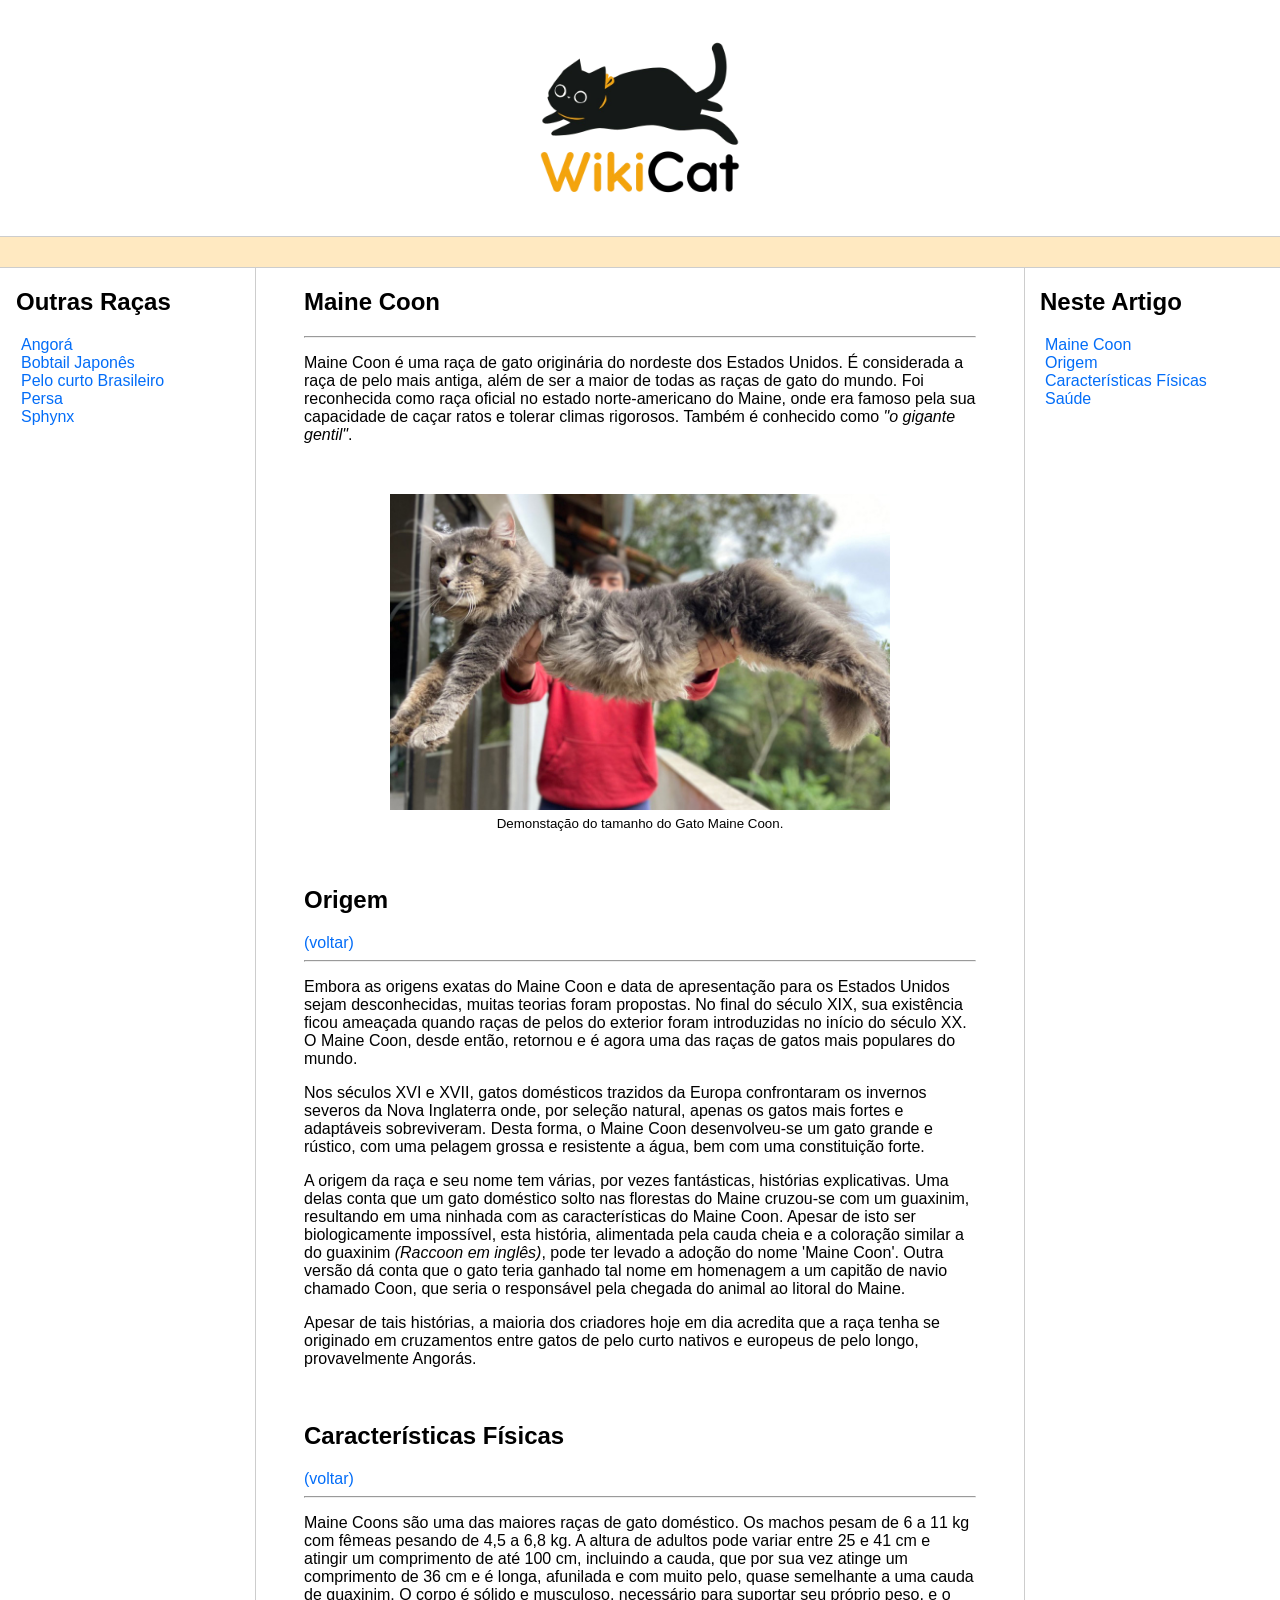
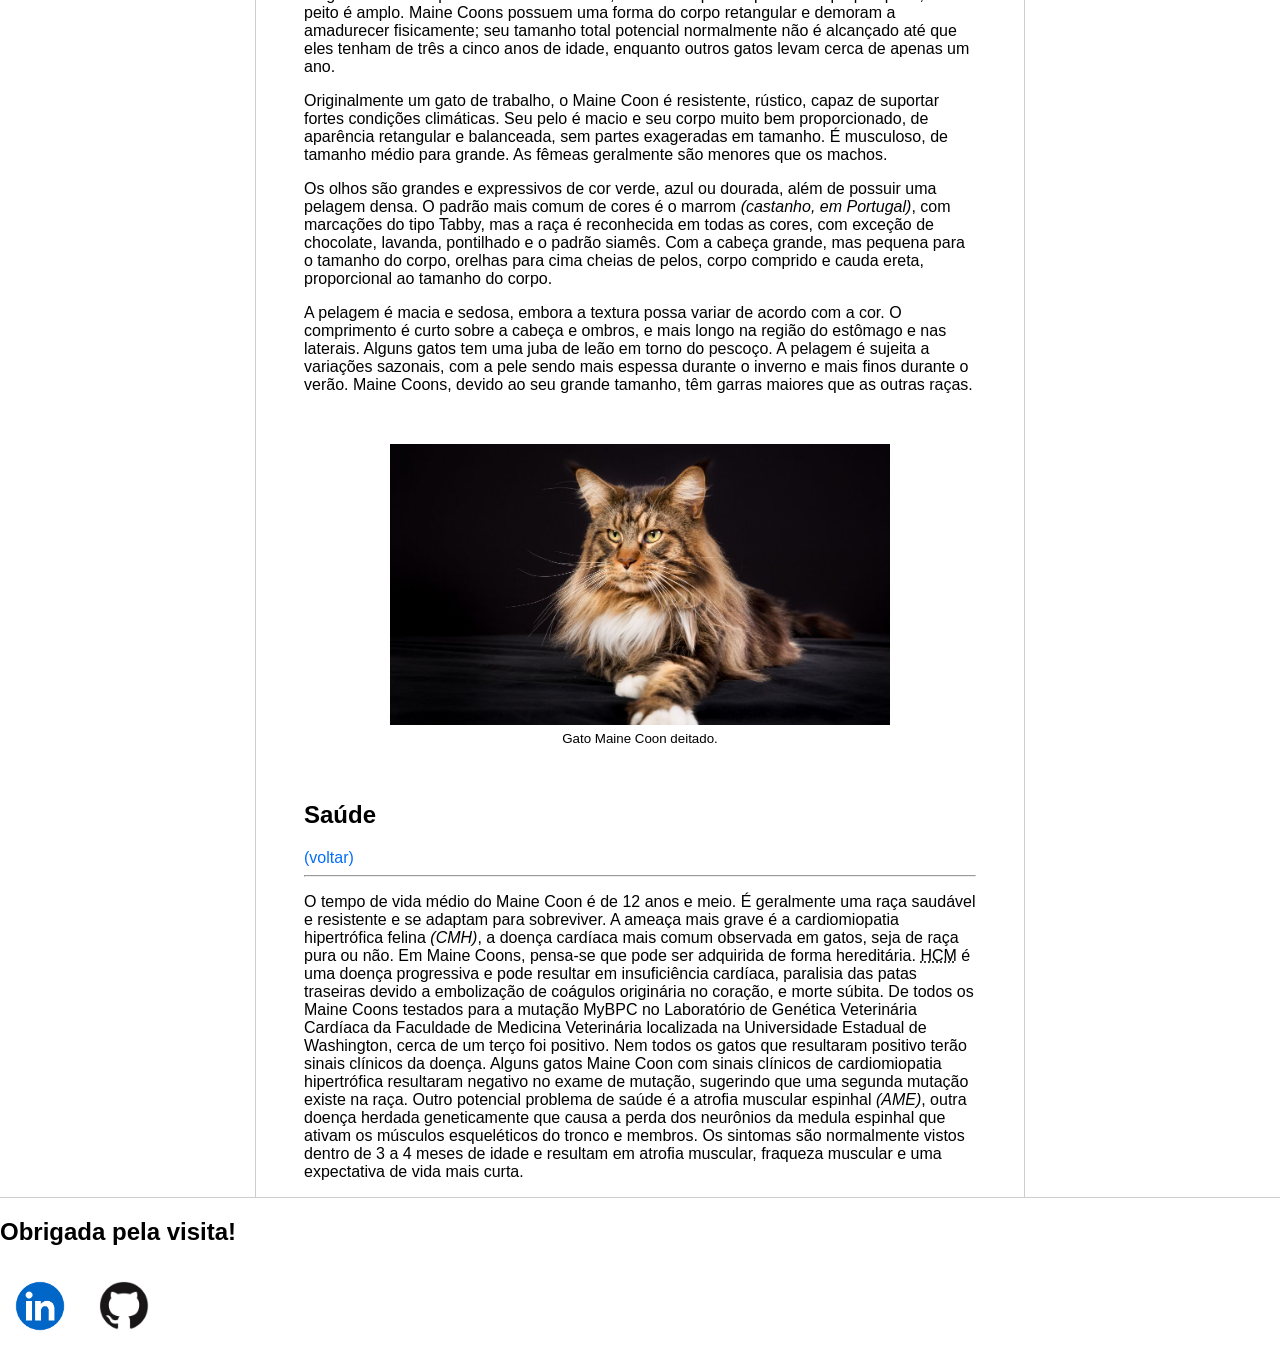
<file: index.html>
<!DOCTYPE html>
<html lang="pt-br">
<head>
    <meta charset="UTF-8">
    <meta http-equiv="X-UA-Compatible" content="IE=edge">
    <meta name="viewport" content="width=device-width, initial-scale=1.0">
    <title>WikiCat - Maine Coon</title>
    <link rel="stylesheet" href="assets/css/style.css">
</head>
<body>
    <header>   
        <div class="logo">
            <figure>
            <img src="assets\images\WikiCat.png" width="200" alt="Logotipo do site" id="logo"/>
            </figure>
        </div>
        <div class="bar"></div>
    </header>

    <main class="content">
        
        <aside class="sidebar">

            <h2>Outras Raças</h2>
                <ul>
                    <li><a href="Angora.html">Angorá</a></li>
                    <li><a href="Bobtail.html">Bobtail Japonês</a></li>
                    <li><a href="Brasileiro.html">Pelo curto Brasileiro</a></li>
                    <li><a href="Persa.html">Persa</a></li>
                    <li><a href="Sphynx.html">Sphynx</a></li>
                </ul>
        
        </aside>

        <section class="main">
            
            <h1 id="Maine">Maine Coon</h1>
            <hr>
            <p>Maine Coon é uma raça de gato originária do nordeste dos Estados Unidos. É considerada a raça de pelo mais antiga, além de ser a maior de todas as raças de gato do mundo. Foi reconhecida como raça oficial no estado norte-americano do Maine, onde era famoso pela sua capacidade de caçar ratos e tolerar climas rigorosos. Também é conhecido como <i>"o gigante gentil"</i>.</p>
            
            <br>
            
            <figure>
                <img src="assets\images\mainecoon_cat.jpg" width="500" alt="Pessoa segurando um gato da raça Maine Coon, esticado horizontalmente nos braços."/>
                <figcaption><small>Demonstação do tamanho do Gato Maine Coon.</small></figcaption>
            </figure>

            <br>

            <h2 id="origem">Origem</h2>
             <a href="#logo" title="Voltar ao Início">(voltar)</a>
            <hr>
            <p>Embora as origens exatas do Maine Coon e data de apresentação para os Estados Unidos sejam desconhecidas, muitas teorias foram propostas. No final do século XIX, sua existência ficou ameaçada quando raças de pelos do exterior foram introduzidas no início do século XX. O Maine Coon, desde então, retornou e é agora uma das raças de gatos mais populares do mundo.</p>
            <p>Nos séculos XVI e XVII, gatos domésticos trazidos da Europa confrontaram os invernos severos da Nova Inglaterra onde, por seleção natural, apenas os gatos mais fortes e adaptáveis sobreviveram. Desta forma, o Maine Coon desenvolveu-se um gato grande e rústico, com uma pelagem grossa e resistente a água, bem com uma constituição forte.</p>
            <p>A origem da raça e seu nome tem várias, por vezes fantásticas, histórias explicativas. Uma delas conta que um gato doméstico solto nas florestas do Maine cruzou-se com um guaxinim, resultando em uma ninhada com as características do Maine Coon. Apesar de isto ser biologicamente impossível, esta história, alimentada pela cauda cheia e a coloração similar a do guaxinim <i>(Raccoon em inglês)</i>, pode ter levado a adoção do nome 'Maine Coon'. Outra versão dá conta que o gato teria ganhado tal nome em homenagem a um capitão de navio chamado Coon, que seria o responsável pela chegada do animal ao litoral do Maine.</p>
            <p>Apesar de tais histórias, a maioria dos criadores hoje em dia acredita que a raça tenha se originado em cruzamentos entre gatos de pelo curto nativos e europeus de pelo longo, provavelmente Angorás.</p>

            <br>

            <h2 id="caracteristicas">Características Físicas</h2>
             <a href="#logo" title="Voltar ao Início">(voltar)</a>
            <hr>
            <p>Maine Coons são uma das maiores raças de gato doméstico. Os machos pesam de 6 a 11 kg com fêmeas pesando de 4,5 a 6,8 kg. A altura de adultos pode variar entre 25 e 41 cm e atingir um comprimento de até 100 cm, incluindo a cauda, que por sua vez atinge um comprimento de 36 cm e é longa, afunilada e com muito pelo, quase semelhante a uma cauda de guaxinim. O corpo é sólido e musculoso, necessário para suportar seu próprio peso, e o peito é amplo. Maine Coons possuem uma forma do corpo retangular e demoram a amadurecer fisicamente; seu tamanho total potencial normalmente não é alcançado até que eles tenham de três a cinco anos de idade, enquanto outros gatos levam cerca de apenas um ano.</p>
            <p>Originalmente um gato de trabalho, o Maine Coon é resistente, rústico, capaz de suportar fortes condições climáticas. Seu pelo é macio e seu corpo muito bem proporcionado, de aparência retangular e balanceada, sem partes exageradas em tamanho. É musculoso, de tamanho médio para grande. As fêmeas geralmente são menores que os machos.</p>
            <p>Os olhos são grandes e expressivos de cor verde, azul ou dourada, além de possuir uma pelagem densa. O padrão mais comum de cores é o marrom <i>(castanho, em Portugal)</i>, com marcações do tipo Tabby, mas a raça é reconhecida em todas as cores, com exceção de chocolate, lavanda, pontilhado e o padrão siamês. Com a cabeça grande, mas pequena para o tamanho do corpo, orelhas para cima cheias de pelos, corpo comprido e cauda ereta, proporcional ao tamanho do corpo.</p>
            <p>A pelagem é macia e sedosa, embora a textura possa variar de acordo com a cor. O comprimento é curto sobre a cabeça e ombros, e mais longo na região do estômago e nas laterais. Alguns gatos tem uma juba de leão em torno do pescoço. A pelagem é sujeita a variações sazonais, com a pele sendo mais espessa durante o inverno e mais finos durante o verão. Maine Coons, devido ao seu grande tamanho, têm garras maiores que as outras raças.</p>
            
            <br>

            <figure>
                <img src="assets\images\mainecoon_Rosto.jpg" width="500" alt="Gato Maine Coon deitado, com pelagem longa marrom e branca, olhos amarelos e expressão imponente"/>
                <figcaption><small>Gato Maine Coon deitado.</small></figcaption>
            </figure>
        
            <br>

            <h2 id="saude">Saúde</h2>
            <a href="#logo" title="Voltar ao Início">(voltar)</a>
            <hr>
            <p>O tempo de vida médio do Maine Coon é de 12 anos e meio. É geralmente uma raça saudável e resistente e se adaptam para sobreviver. A ameaça mais grave é a cardiomiopatia hipertrófica felina <i>(CMH)</i>, a doença cardíaca mais comum observada em gatos, seja de raça pura ou não. Em Maine Coons, pensa-se que pode ser adquirida de forma hereditária. <abbr title="cardiomiopatia hipertrófica">HCM</abbr> é uma doença progressiva e pode resultar em insuficiência cardíaca, paralisia das patas traseiras devido a embolização de coágulos originária no coração, e morte súbita. 
                De todos os Maine Coons testados para a mutação MyBPC no Laboratório de Genética Veterinária Cardíaca da Faculdade de Medicina Veterinária localizada na Universidade Estadual de Washington, cerca de um terço foi positivo. Nem todos os gatos que resultaram positivo terão sinais clínicos da doença. Alguns gatos Maine Coon com sinais clínicos de cardiomiopatia hipertrófica resultaram negativo no exame de mutação, sugerindo que uma segunda mutação existe na raça. Outro potencial problema de saúde é a atrofia muscular espinhal <i>(AME)</i>, 
                outra doença herdada geneticamente que causa a perda dos neurônios da medula espinhal que ativam os músculos esqueléticos do tronco e membros. Os sintomas são normalmente vistos dentro de 3 a 4 meses de idade e resultam em atrofia muscular, fraqueza muscular e uma expectativa de vida mais curta.</p>
            
        
        </section>

        <nav class="anchors">
            <h2>Neste Artigo</h2>
            <ul>
                <li><a href="#Maine">Maine Coon</a></li>
                <li><a href="#origem">Origem</a></li>
                <li><a href="#caracteristicas">Características Físicas</a></li>
                <li><a href="#saude">Saúde</a></li>
            </ul>
        </nav>
        
    </main>
    
    <footer class="footer">
        
        <h2>Obrigada pela visita!</h2>
        <a href="https://www.linkedin.com/in/thaymartin/" target="_blank"><img src="assets\images\linkedin.png" width="80" alt="logo Linkedin"/></a>
        <a href="https://github.com/ThayMartin" target="_blank"><img src="assets\images\github2.png" width="80" alt="Logo GitHub"/></a>


    </footer>
</body>
</html>
</file>
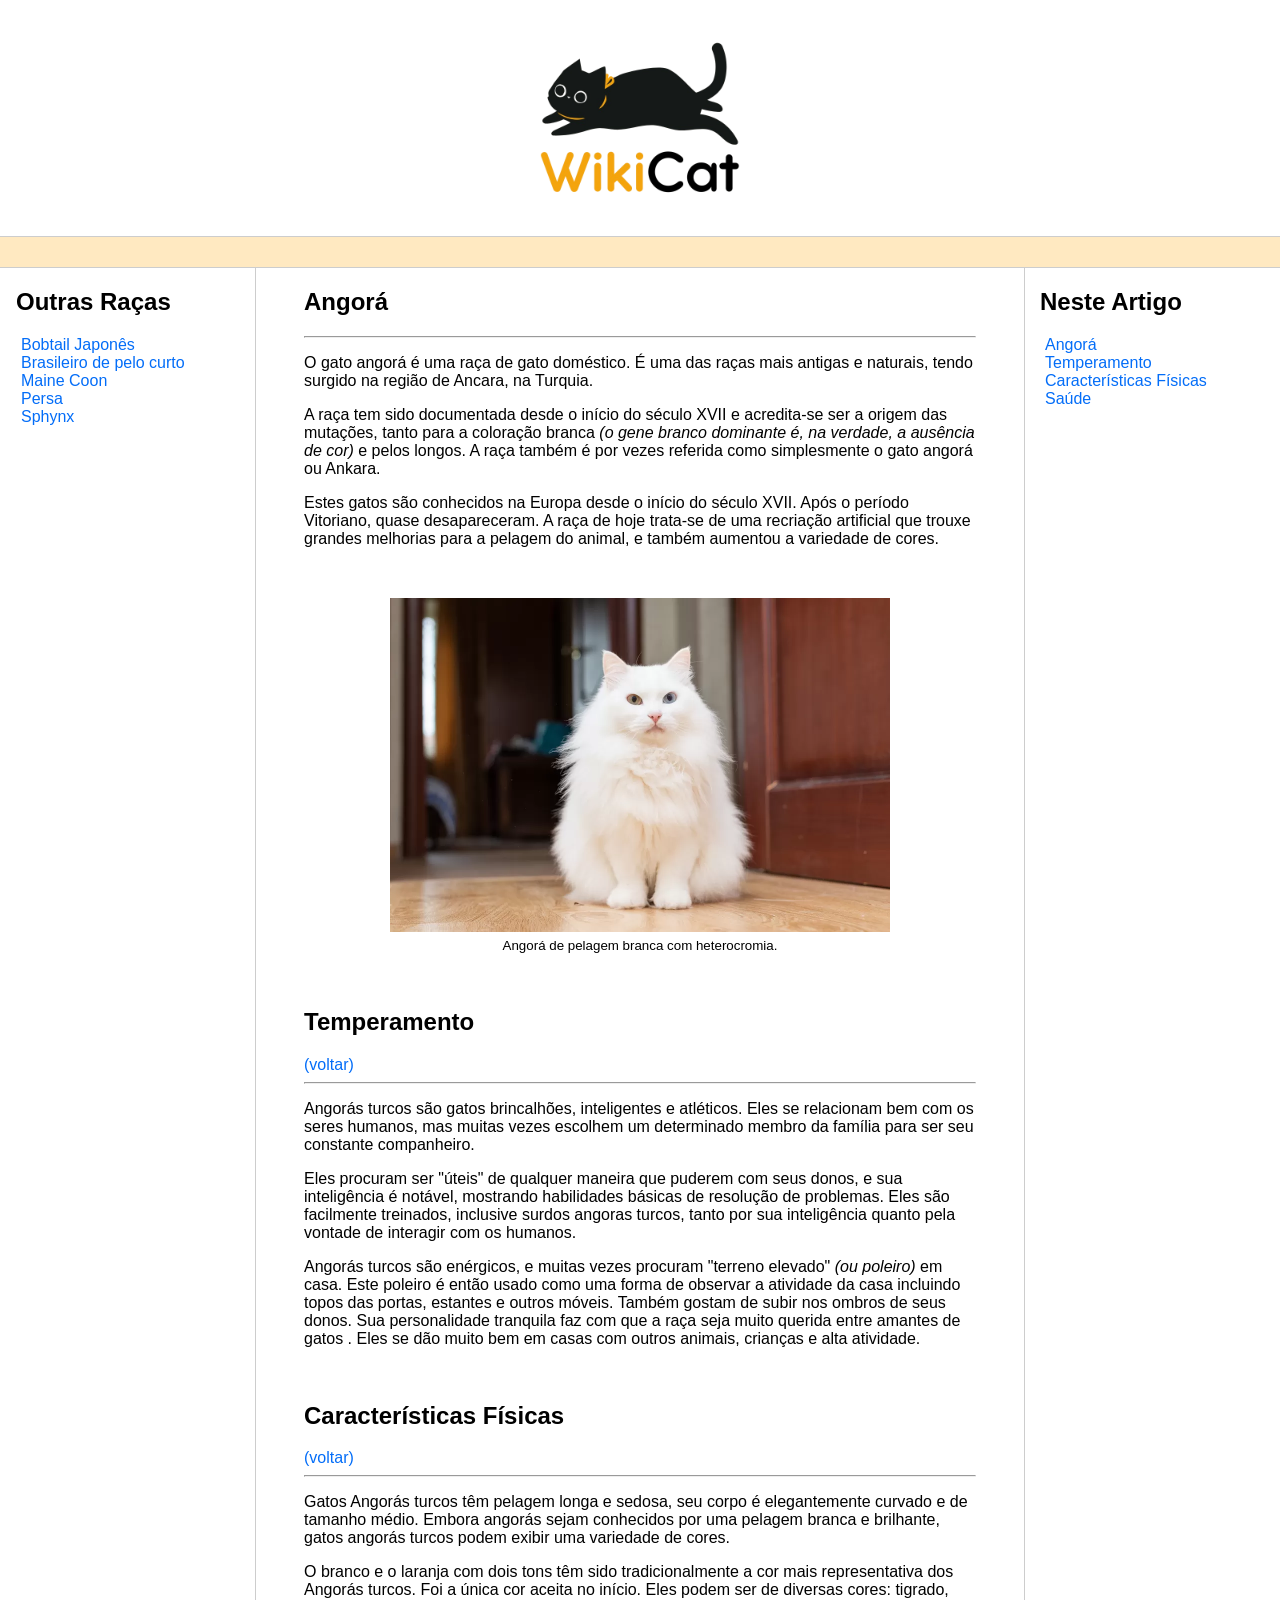
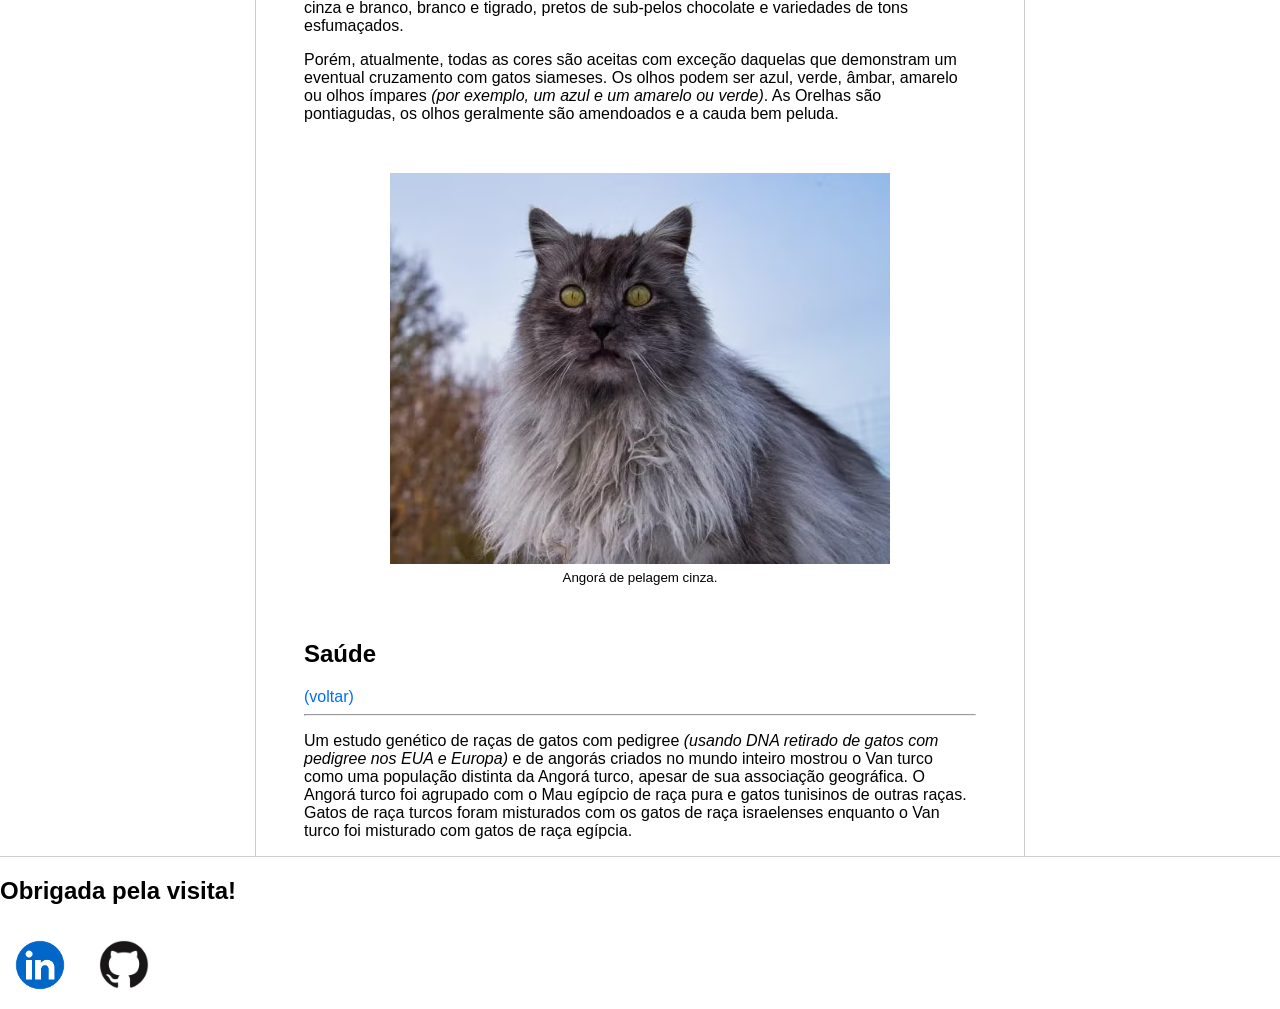
<file: Angora.html>
<!DOCTYPE html>
<html lang="pt-br">
<head>
    <meta charset="UTF-8">
    <meta http-equiv="X-UA-Compatible" content="IE=edge">
    <meta name="viewport" content="width=device-width, initial-scale=1.0">
    <title>WikiCat - Angorá</title>
    <link rel="stylesheet" href="assets/css/style.css">
</head>
<body>
    <header>   
        <div class="logo">
            <figure>
            <img src="assets\images\WikiCat.png" width="200" alt="Logotipo do site" id="logo"/>
            </figure>
        </div>
        <div class="bar"></div>
    </header>

    <main class="content">
        
        <aside class="sidebar">

            <h2>Outras Raças</h2>
                <ul>
                    <li><a href="Bobtail.html">Bobtail Japonês</a></li>
                    <li><a href="Brasileiro.html">Brasileiro de pelo curto </a></li>
                    <li><a href="index.html">Maine Coon</a></li>
                    <li><a href="Persa.html">Persa</a></li>
                    <li><a href="Sphynx.html">Sphynx</a></li>
                </ul>
        
        </aside>

        <section class="main">
            
            <h1 id="Angora">Angorá</h1>
            <hr>
            <p>O gato angorá é uma raça de gato doméstico. É uma das raças mais antigas e naturais, tendo surgido na região de Ancara, na Turquia.</p>
            <p>A raça tem sido documentada desde o início do século XVII e acredita-se ser a origem das mutações, tanto para a coloração branca <i>(o gene branco dominante é, na verdade, a ausência de cor)</i> e pelos longos. A raça também é por vezes referida como simplesmente o gato angorá ou Ankara.</p>
            <p>Estes gatos são conhecidos na Europa desde o início do século XVII. Após o período Vitoriano, quase desapareceram. A raça de hoje trata-se de uma recriação artificial que trouxe grandes melhorias para a pelagem do animal, e também aumentou a variedade de cores.</p>
            <br>
            
            <figure>
                <img src="assets\images\Gato-Angora.webp" width="500" alt="Angorá de pelagem branca com heterocromia"/>
                <figcaption><small>Angorá de pelagem branca com heterocromia.</small></figcaption>
            </figure>

            <br>

            <h2 id="Temperamento">Temperamento</h2>
             <a href="#logo" title="Voltar ao Início">(voltar)</a>
            <hr>
            <p>Angorás turcos são gatos brincalhões, inteligentes e atléticos. Eles se relacionam bem com os seres humanos, mas muitas vezes escolhem um determinado membro da família para ser seu constante companheiro.</p>
            <p>Eles procuram ser "úteis" de qualquer maneira que puderem com seus donos, e sua inteligência é notável, mostrando habilidades básicas de resolução de problemas. Eles são facilmente treinados, inclusive surdos angoras turcos, tanto por sua inteligência quanto pela vontade de interagir com os humanos.</p>
            <p>Angorás turcos são enérgicos, e muitas vezes procuram "terreno elevado" <i>(ou poleiro)</i> em casa. Este poleiro é então usado como uma forma de observar a atividade da casa incluindo topos das portas, estantes e outros móveis. Também gostam de subir nos ombros de seus donos. Sua personalidade tranquila faz com que a raça seja muito querida entre amantes de gatos . Eles se dão muito bem em casas com outros animais, crianças e alta atividade.</p>

            <br>

            <h2 id="caracteristicas">Características Físicas</h2>
             <a href="#logo" title="Voltar ao Início">(voltar)</a>
            <hr>
            <p>Gatos Angorás turcos têm pelagem longa e sedosa, seu corpo é elegantemente curvado e de tamanho médio. Embora angorás sejam conhecidos por uma pelagem branca e brilhante, gatos angorás turcos podem exibir uma variedade de cores.</p>
            <p>O branco e o laranja com dois tons têm sido tradicionalmente a cor mais representativa dos Angorás turcos. Foi a única cor aceita no início. Eles podem ser de diversas cores: tigrado, cinza e branco, branco e tigrado, pretos de sub-pelos chocolate e variedades de tons esfumaçados.</p>
            <p>Porém, atualmente, todas as cores são aceitas com exceção daquelas que demonstram um eventual cruzamento com gatos siameses. Os olhos podem ser azul, verde, âmbar, amarelo ou olhos ímpares <i>(por exemplo, um azul e um amarelo ou verde)</i>. As Orelhas são pontiagudas, os olhos geralmente são amendoados e a cauda bem peluda.</p>

            <br>

            <figure>
                <img src="assets\images\gato-angora4.jpg.avif" width="500" alt="Angorá de pelagem cinza e olhos amarelos"/>
                <figcaption><small>Angorá de pelagem cinza.</small></figcaption>
            </figure>
        
            <br>

            <h2 id="saude">Saúde</h2>
            <a href="#logo" title="Voltar ao Início">(voltar)</a>
            <hr>
            <p>Um estudo genético de raças de gatos com pedigree <i>(usando DNA retirado de gatos com pedigree nos EUA e Europa)</i> e de angorás criados no mundo inteiro mostrou o Van turco como uma população distinta da Angorá turco, apesar de sua associação geográfica. O Angorá turco foi agrupado com o Mau egípcio de raça pura e gatos tunisinos de outras raças. Gatos de raça turcos foram misturados com os gatos de raça israelenses enquanto o Van turco foi misturado com gatos de raça egípcia.</p>
            
        
        </section>

        <nav class="anchors">
            <h2>Neste Artigo</h2>
            <ul>
                <li><a href="#Angora">Angorá</a></li>
                <li><a href="#Temperamento">Temperamento</a></li>
                <li><a href="#caracteristicas">Características Físicas</a></li>
                <li><a href="#saude">Saúde</a></li>
            </ul>
        </nav>
        
    </main>

    <footer class="footer">

        <h2>Obrigada pela visita!</h2>
        <a href="https://www.linkedin.com/in/thaymartin/" target="_blank"><img src="assets\images\linkedin.png" width="80" alt="logo Linkedin"/></a>
        <a href="https://github.com/ThayMartin" target="_blank"><img src="assets\images\github2.png" width="80" alt="Logo GitHub"/></a>

    </footer>
</body>
</html>
</file>
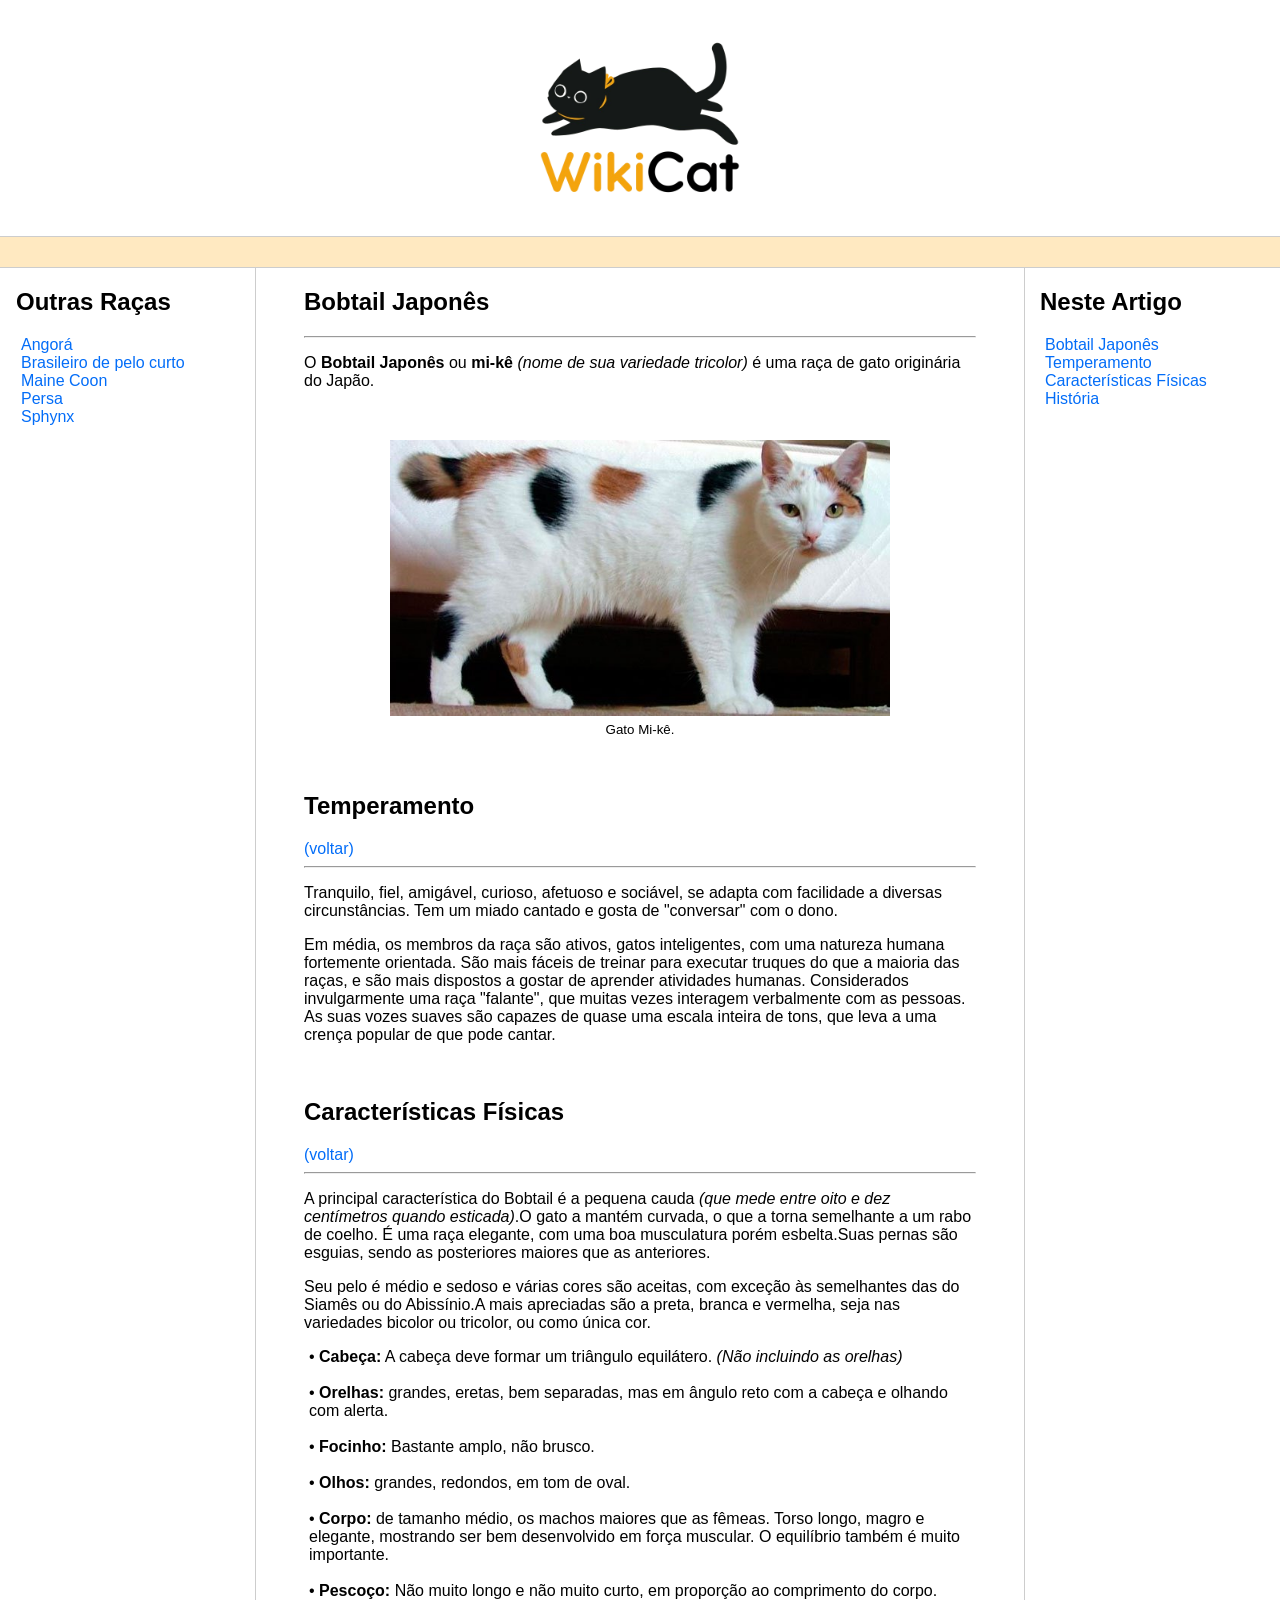
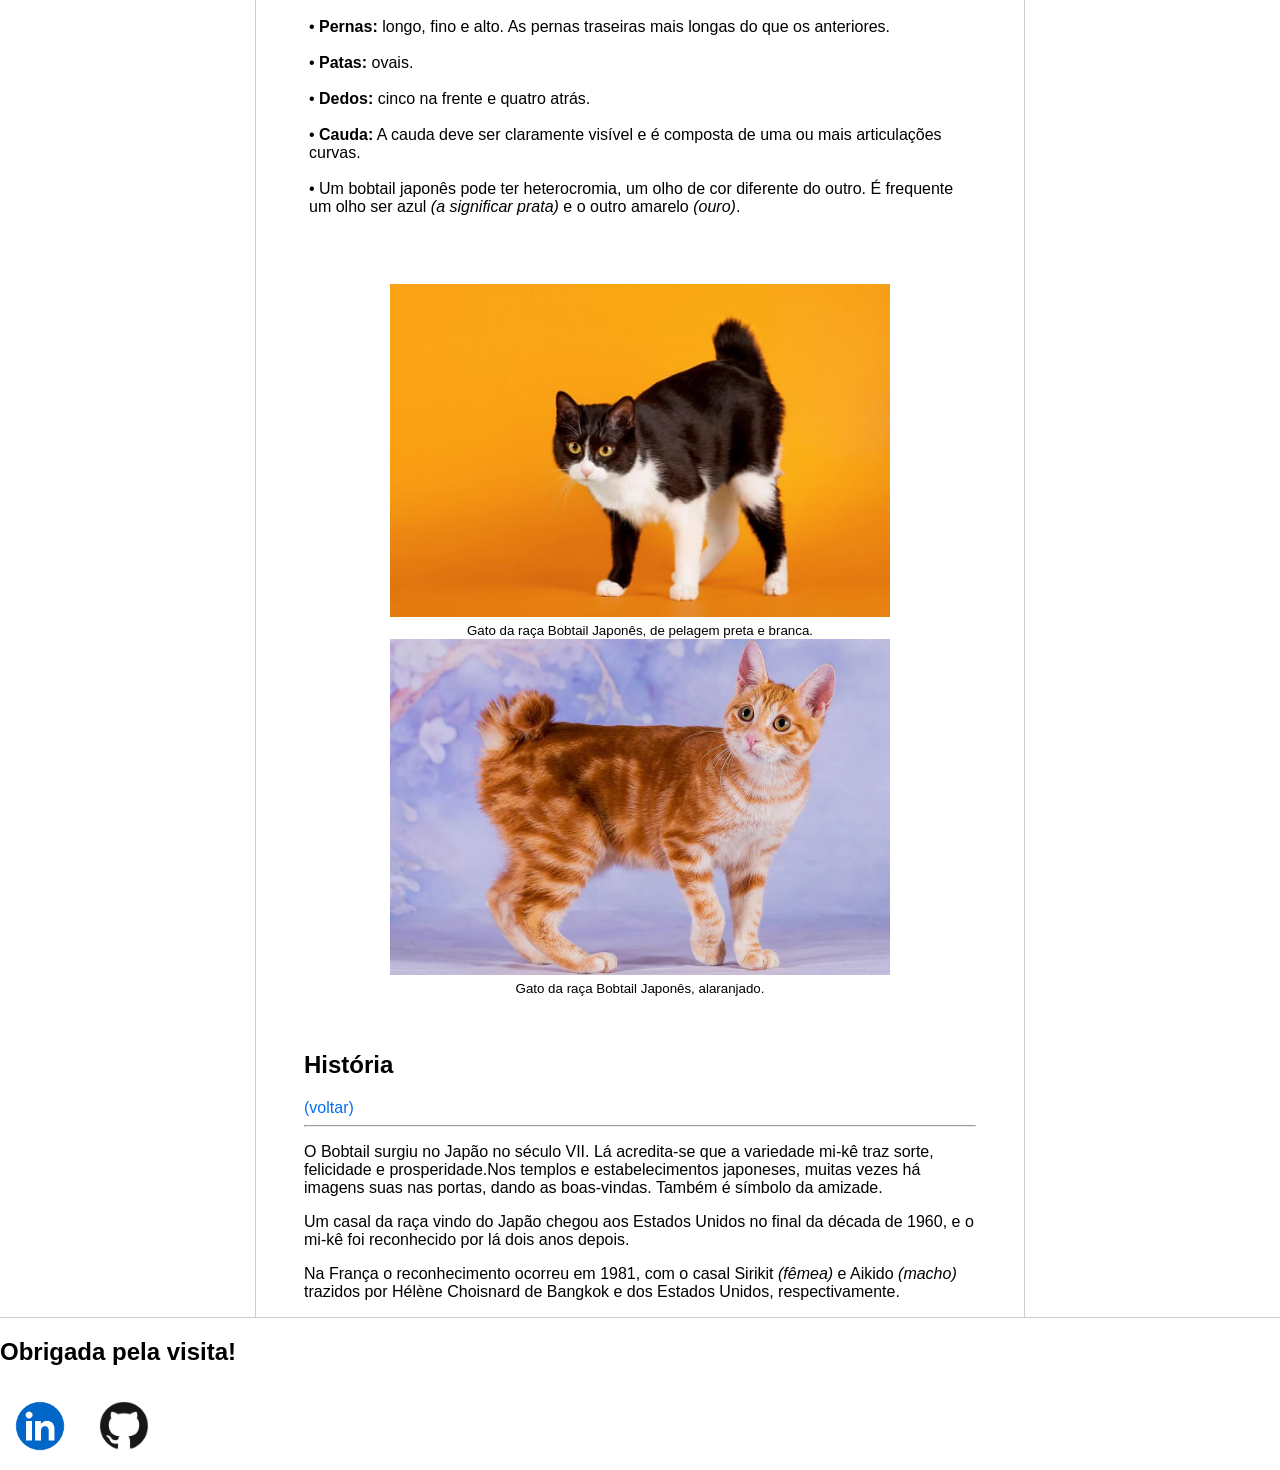
<file: Bobtail.html>
<!DOCTYPE html>
<html lang="pt-br">
<head>
    <meta charset="UTF-8">
    <meta http-equiv="X-UA-Compatible" content="IE=edge">
    <meta name="viewport" content="width=device-width, initial-scale=1.0">
    <title>WikiCat - Bobtail Japonês</title>
    <link rel="stylesheet" href="assets/css/style.css">
</head>
<body>
    <header>   
        <div class="logo">
            <figure>
            <img src="assets\images\WikiCat.png" width="200"/ alt="Logotipo do site" id="logo">
            </figure>
        </div>
        <div class="bar"></div>
    </header>

    <main class="content">
        
        <aside class="sidebar">

            <h2>Outras Raças</h2>
                <ul>
                    <li><a href="Angora.html">Angorá</a></li>
                    <li><a href="Brasileiro.html">Brasileiro de pelo curto </a></li>
                    <li><a href="index.html">Maine Coon</a></li>
                    <li><a href="Persa.html">Persa</a></li>
                    <li><a href="Sphynx.html">Sphynx</a></li>
                </ul>
        
        </aside>

        <section class="main">
            
            <h1 id="Bobtail">Bobtail Japonês</h1>
            <hr>
            <p>O <strong>Bobtail Japonês</strong> ou <strong>mi-kê</strong> <i>(nome de sua variedade tricolor)</i> é uma raça de gato originária do Japão.</p>
            
            <br>
            
            <figure>
                <img src="assets\images\bobtail-cores.jpg" width="500" alt="Gato com pelagem branca e manchas pretas, marrons e laranjas, com cauda pequena"/>
                <figcaption><small>Gato Mi-kê.</small></figcaption>
            </figure>

            <br>

            <h2 id="Temperamento">Temperamento</h2>
             <a href="#logo" title="Voltar ao Início">(voltar)</a>
            <hr>
            <p>Tranquilo, fiel, amigável, curioso, afetuoso e sociável, se adapta com facilidade a diversas circunstâncias. Tem um miado cantado e gosta de "conversar" com o dono.</p>
            <p>Em média, os membros da raça são ativos, gatos inteligentes, com uma natureza humana fortemente orientada. São mais fáceis de treinar para executar truques do que a maioria das raças, e são mais dispostos a gostar de aprender atividades humanas. Considerados invulgarmente uma raça "falante", que muitas vezes interagem verbalmente com as pessoas. As suas vozes suaves são capazes de quase uma escala inteira de tons, que leva a uma crença popular de que pode cantar.</p>

            <br>

            <h2 id="caracteristicas">Características Físicas</h2>
             <a href="#logo" title="Voltar ao Início">(voltar)</a>
            <hr>
            <p>A principal característica do Bobtail é a pequena cauda <i>(que mede entre oito e dez centímetros quando esticada)</i>.O gato a mantém curvada, o que a torna semelhante a um rabo de coelho. É uma raça elegante, com uma boa musculatura porém esbelta.Suas pernas são esguias, sendo as posteriores maiores que as anteriores.</p>
            <p>Seu pelo é médio e sedoso e várias cores são aceitas, com exceção às semelhantes das do Siamês ou do Abissínio.A mais apreciadas são a preta, branca e vermelha, seja nas variedades bicolor ou tricolor, ou como única cor.</p>
            
            <ul>
                <li>• <strong>Cabeça:</strong> A cabeça deve formar um triângulo equilátero. <i>(Não incluindo as orelhas)</i></li><br>
                <li>• <strong>Orelhas:</strong> grandes, eretas, bem separadas, mas em ângulo reto com a cabeça e olhando com alerta.</li><br>
                <li>• <strong>Focinho:</strong> Bastante amplo, não brusco.</li><br>
                <li>• <strong>Olhos:</strong> grandes, redondos, em tom de oval.</li><br>
                <li>• <strong>Corpo:</strong> de tamanho médio, os machos maiores que as fêmeas. Torso longo, magro e elegante, mostrando ser bem desenvolvido em força muscular. O equilíbrio também é muito importante.</li><br>
                <li>• <strong>Pescoço:</strong> Não muito longo e não muito curto, em proporção ao comprimento do corpo.</li><br>
                <li>• <strong>Pernas:</strong> longo, fino e alto. As pernas traseiras mais longas do que os anteriores.</li><br>
                <li>• <strong>Patas:</strong> ovais.</li><br>
                <li>• <strong>Dedos:</strong> cinco na frente e quatro atrás.</li><br>
                <li>• <strong>Cauda:</strong> A cauda deve ser claramente visível e é composta de uma ou mais articulações curvas.</li><br>
                <li>• Um bobtail japonês pode ter heterocromia, um olho de cor diferente do outro. É frequente um olho ser azul <i>(a significar prata)</i> e o outro amarelo <i>(ouro)</i>.</li><br>
            </ul>

            <br>

            <figure>
                <img src="assets\images\Bobtail.jpg" width="500" alt="Gato com pelagem preta e manchas brancas, com cauda pequena"/>
                <figcaption><small>Gato da raça Bobtail Japonês, de pelagem preta e branca.</small></figcaption>
                <img src="assets\images\gato-Bobtail-japones.webp" width="500" alt="Gato com pelagem branca e laranja, com cauda pequena">
                <figcaption><small>Gato da raça Bobtail Japonês, alaranjado.</small></figcaption>
            </figure>
        
            <br>

            <h2 id="Historia">História</h2>
            <a href="#logo" title="Voltar ao Início">(voltar)</a>
            <hr>
            <p>O Bobtail surgiu no Japão no século VII. Lá acredita-se que a variedade mi-kê traz sorte, felicidade e prosperidade.Nos templos e estabelecimentos japoneses, muitas vezes há imagens suas nas portas, dando as boas-vindas. Também é símbolo da amizade.</p>
            <p>Um casal da raça vindo do Japão chegou aos Estados Unidos no final da década de 1960, e o mi-kê foi reconhecido por lá dois anos depois.</p>
            <p>Na França o reconhecimento ocorreu em 1981, com o casal Sirikit <i>(fêmea)</i> e Aikido <i>(macho)</i> trazidos por Hélène Choisnard de Bangkok e dos Estados Unidos, respectivamente.</p>
        
        </section>

        <nav class="anchors">
            <h2>Neste Artigo</h2>
            <ul>
                <li><a href="#Bobtail">Bobtail Japonês</a></li>
                <li><a href="#Temperamento">Temperamento</a></li>
                <li><a href="#caracteristicas">Características Físicas</a></li>
                <li><a href="#Historia">História</a></li>
            </ul>
        </nav>
        
    </main>

    <footer class="footer">

        <h2>Obrigada pela visita!</h2>
        <a href="https://www.linkedin.com/in/thaymartin/" target="_blank"><img src="assets\images\linkedin.png" width="80" alt="logo Linkedin"/></a>
        <a href="https://github.com/ThayMartin" target="_blank"><img src="assets\images\github2.png" width="80" alt="Logo GitHub"/></a>

    </footer>
</body>
</html>
</file>
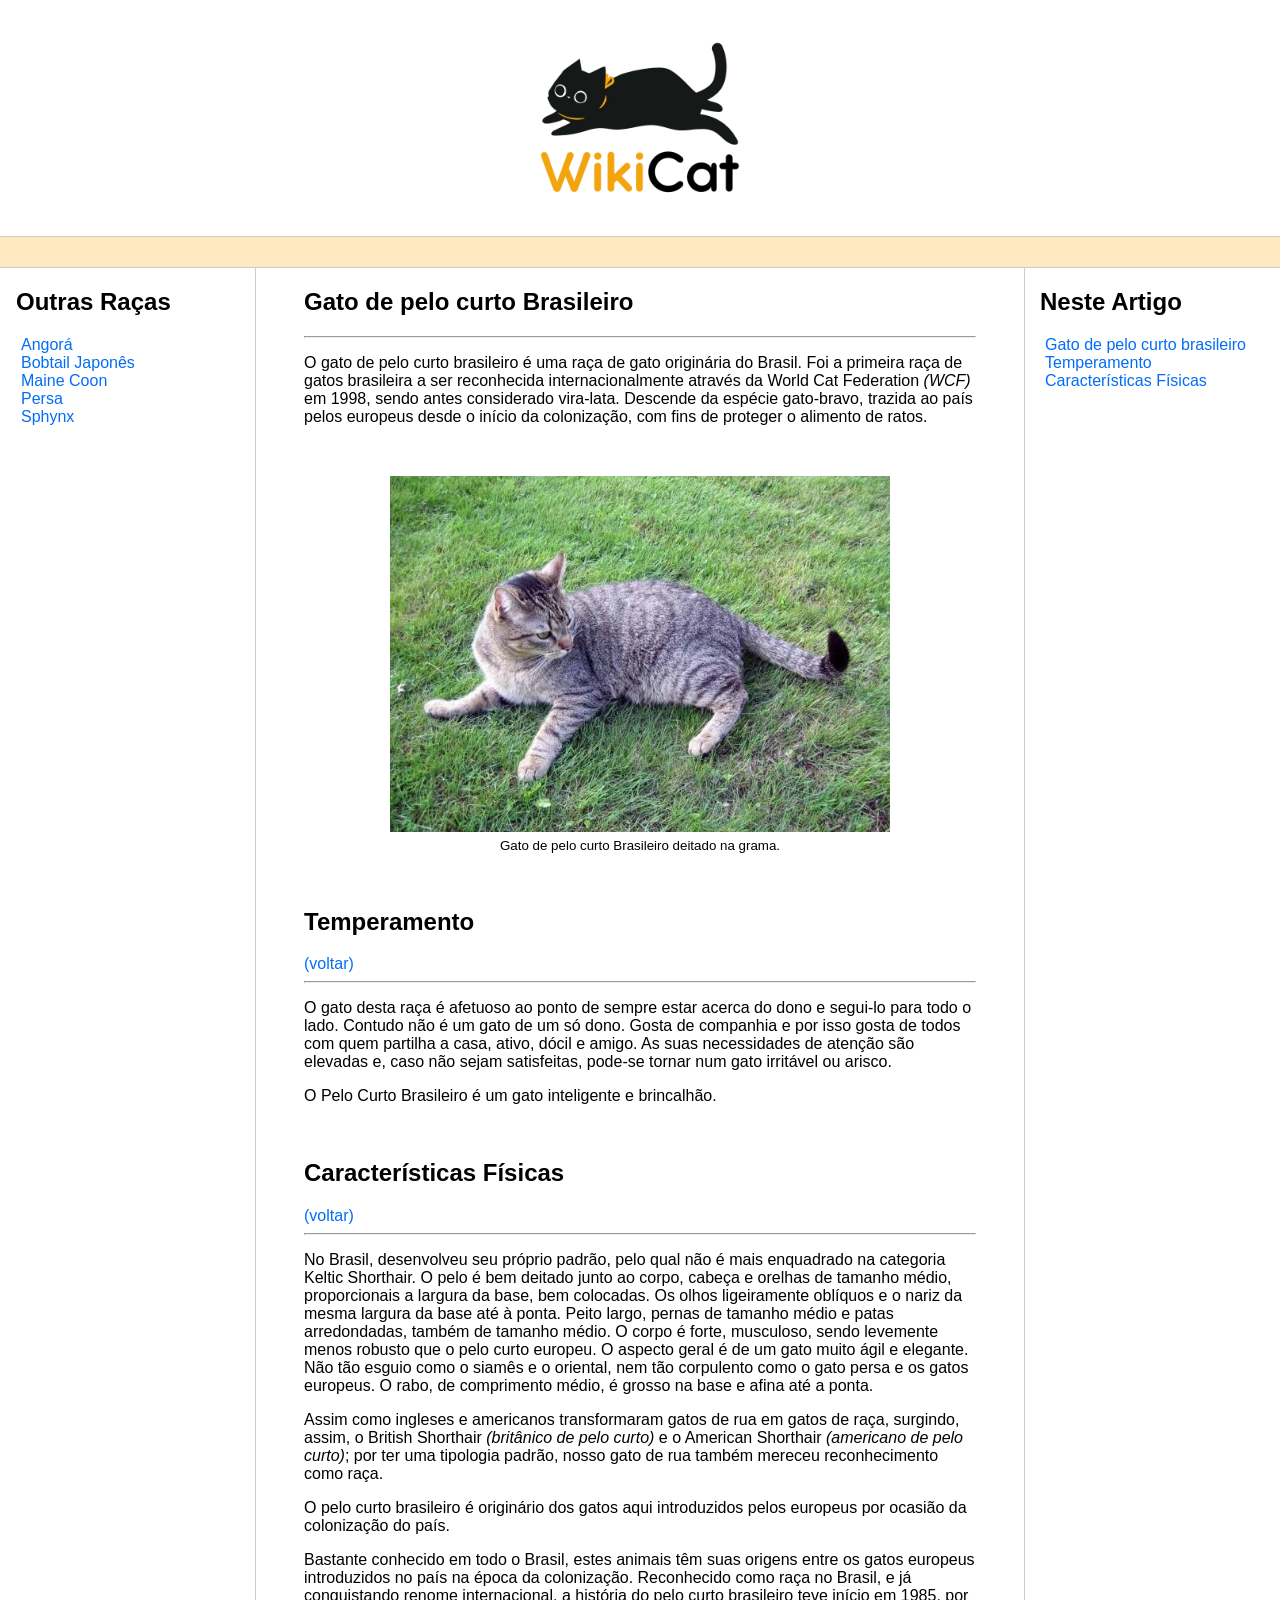
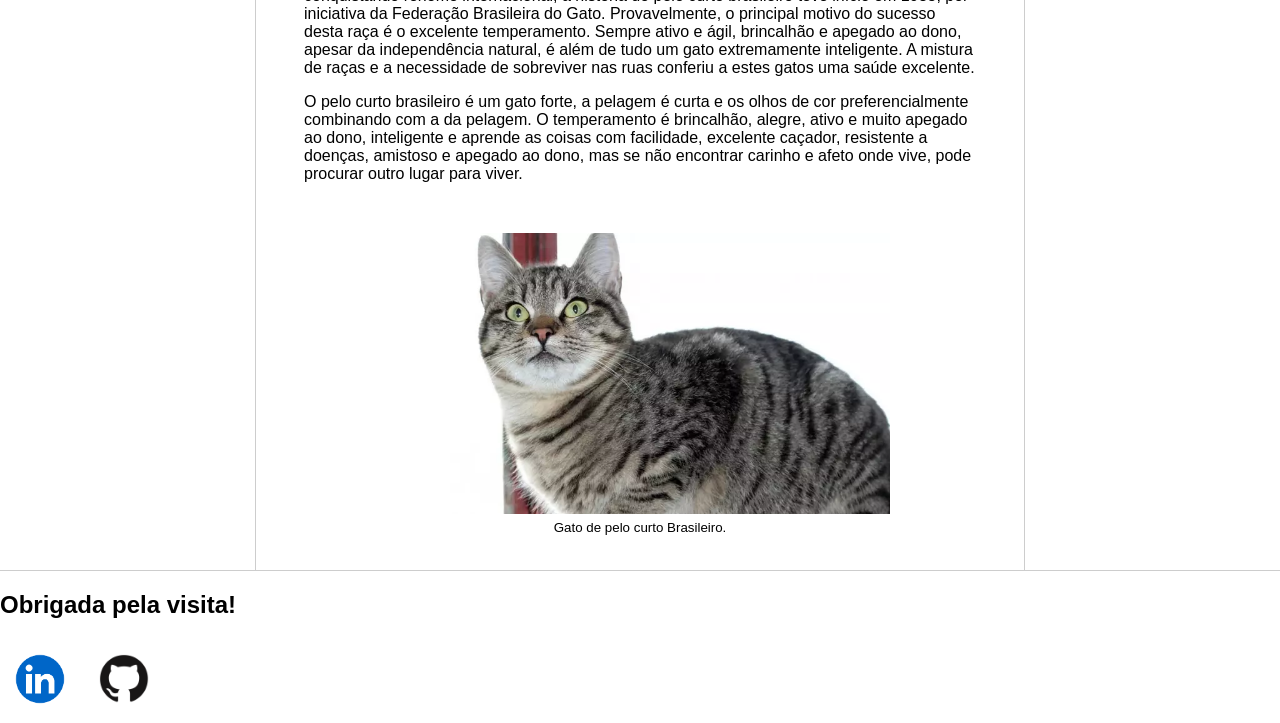
<file: Brasileiro.html>
<!DOCTYPE html>
<html lang="pt-br">
<head>
    <meta charset="UTF-8">
    <meta http-equiv="X-UA-Compatible" content="IE=edge">
    <meta name="viewport" content="width=device-width, initial-scale=1.0">
    <title>WikiCat - Brasileiro</title>
    <link rel="stylesheet" href="assets/css/style.css">
</head>
<body>
    <header>   
        <div class="logo">
            <figure>
            <img src="assets\images\WikiCat.png" width="200" alt="Logotipo do site" id="logo"/>
            </figure>
        </div>
        <div class="bar"></div>
    </header>

    <main class="content">
        
        <aside class="sidebar">

            <h2>Outras Raças</h2>
                <ul>
                    <li><a href="Angora.html">Angorá</a></li>
                    <li><a href="Bobtail.html">Bobtail Japonês</a></li>
                    <li><a href="index.html">Maine Coon</a></li>
                    <li><a href="Persa.html">Persa</a></li>
                    <li><a href="Sphynx.html">Sphynx</a></li>
                </ul>
        
        </aside>

        <section class="main">
            
            <h1 id="brasileiro">Gato de pelo curto Brasileiro</h1>
            <hr>
            <p>O gato de pelo curto brasileiro é uma raça de gato originária do Brasil. Foi a primeira raça de gatos brasileira a ser reconhecida internacionalmente através da World Cat Federation <i>(WCF)</i> em 1998, sendo antes considerado vira-lata. Descende da espécie gato-bravo, trazida ao país pelos europeus desde o início da colonização, com fins de proteger o alimento de ratos.</p>
            
            <br>
            
            <figure>
                <img src="assets\images\brasileiro-de-pelo-curto-deitado.jpg" width="500" alt="Gato rajado de pelagem cinza e marrom, deitado sobre a grama "/>
                <figcaption><small>Gato de pelo curto Brasileiro deitado na grama.</small></figcaption>
            </figure>

            <br>

            <h2 id="Temperamento">Temperamento</h2>
             <a href="#logo" title="Voltar ao Início">(voltar)</a>
            <hr>
            <p>O gato desta raça é afetuoso ao ponto de sempre estar acerca do dono e segui-lo para todo o lado. Contudo não é um gato de um só dono. Gosta de companhia e por isso gosta de todos com quem partilha a casa, ativo, dócil e amigo. As suas necessidades de atenção são elevadas e, caso não sejam satisfeitas, pode-se tornar num gato irritável ou arisco.</p>
            <p>O Pelo Curto Brasileiro é um gato inteligente e brincalhão.</p>

            <br>

            <h2 id="caracteristicas">Características Físicas</h2>
             <a href="#logo" title="Voltar ao Início">(voltar)</a>
            <hr>
            <p>No Brasil, desenvolveu seu próprio padrão, pelo qual não é mais enquadrado na categoria Keltic Shorthair. O pelo é bem deitado junto ao corpo, cabeça e orelhas de tamanho médio, proporcionais a largura da base, bem colocadas. Os olhos ligeiramente oblíquos e o nariz da mesma largura da base até à ponta. Peito largo, pernas de tamanho médio e patas arredondadas, também de tamanho médio. O corpo é forte, musculoso, sendo levemente menos robusto que o pelo curto europeu. O aspecto geral é de um gato muito ágil e elegante. 
                Não tão esguio como o siamês e o oriental, nem tão corpulento como o gato persa e os gatos europeus. O rabo, de comprimento médio, é grosso na base e afina até a ponta.</p>
            <p>Assim como ingleses e americanos transformaram gatos de rua em gatos de raça, surgindo, assim, o British Shorthair <i>(britânico de pelo curto)</i> e o American Shorthair <i>(americano de pelo curto)</i>; por ter uma tipologia padrão, nosso gato de rua também mereceu reconhecimento como raça.</p>
            <p>O pelo curto brasileiro é originário dos gatos aqui introduzidos pelos europeus por ocasião da colonização do país.</p>
            <p>Bastante conhecido em todo o Brasil, estes animais têm suas origens entre os gatos europeus introduzidos no país na época da colonização. Reconhecido como raça no Brasil, e já conquistando renome internacional, a história do pelo curto brasileiro teve início em 1985, por iniciativa da Federação Brasileira do Gato. Provavelmente, o principal motivo do sucesso desta raça é o excelente temperamento. 
                Sempre ativo e ágil, brincalhão e apegado ao dono, apesar da independência natural, é além de tudo um gato extremamente inteligente. A mistura de raças e a necessidade de sobreviver nas ruas conferiu a estes gatos uma saúde excelente.</p>
            <p>O pelo curto brasileiro é um gato forte, a pelagem é curta e os olhos de cor preferencialmente combinando com a da pelagem. O temperamento é brincalhão, alegre, ativo e muito apegado ao dono, inteligente e aprende as coisas com facilidade, excelente caçador, resistente a doenças, amistoso e apegado ao dono, mas se não encontrar carinho e afeto onde vive, pode procurar outro lugar para viver.</p>
            <p></p>

            <br>

            <figure>
                <img src="assets\images\pelo-curto-brasileiro.webp" width="500" alt="Gato rajado de pelagem cinza e branca com olhos verdes"/>
                <figcaption><small>Gato de pelo curto Brasileiro.</small></figcaption>
            </figure>
        
            <br>
            
        </section>

        <nav class="anchors">
            <h2>Neste Artigo</h2>
            <ul>
                <li><a href="#brasileiro">Gato de pelo curto brasileiro</a></li>
                <li><a href="#Temperamento">Temperamento</a></li>
                <li><a href="#caracteristicas">Características Físicas</a></li>
            </ul>
        </nav>
        
    </main>

    <footer class="footer">

        <h2>Obrigada pela visita!</h2>
        <a href="https://www.linkedin.com/in/thaymartin/" target="_blank"><img src="assets\images\linkedin.png" width="80" alt="logo Linkedin"/></a>
        <a href="https://github.com/ThayMartin" target="_blank"><img src="assets\images\github2.png" width="80" alt="Logo GitHub"/></a>

    </footer>
</body>
</html>
</file>
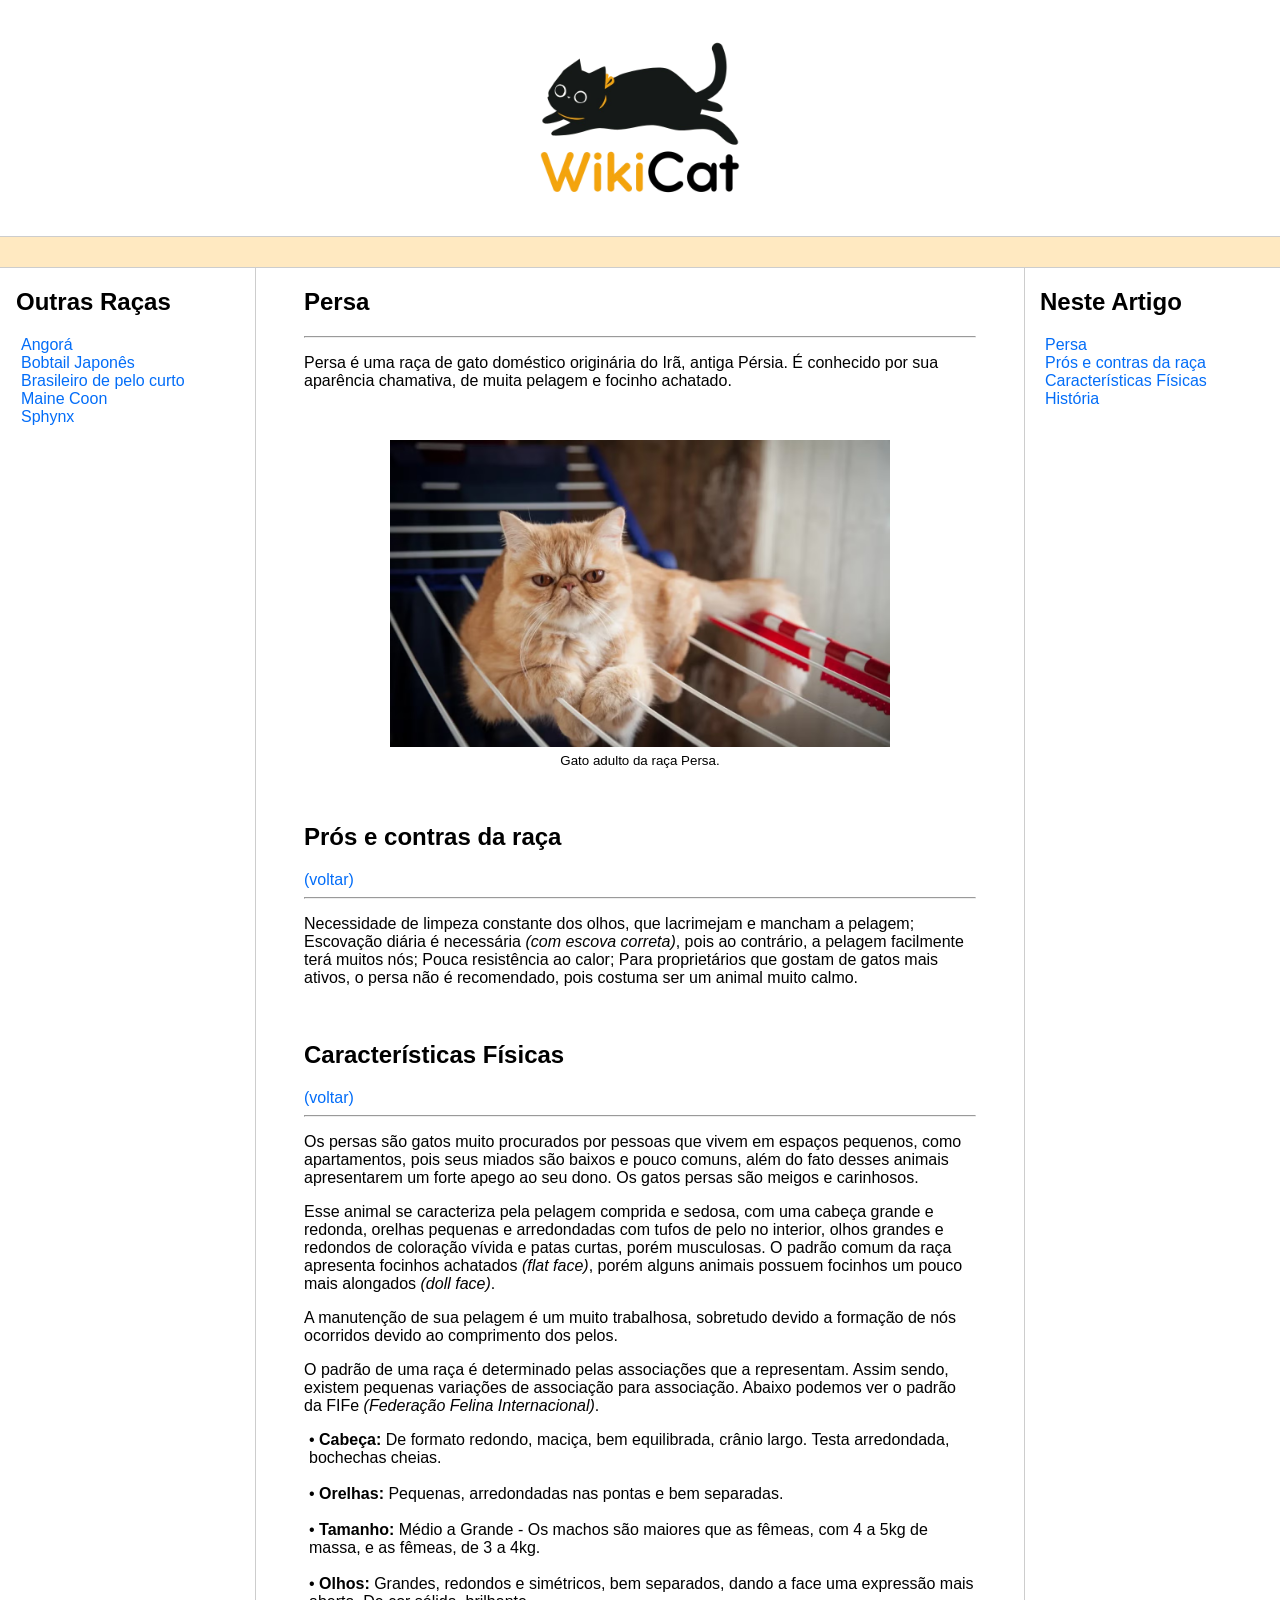
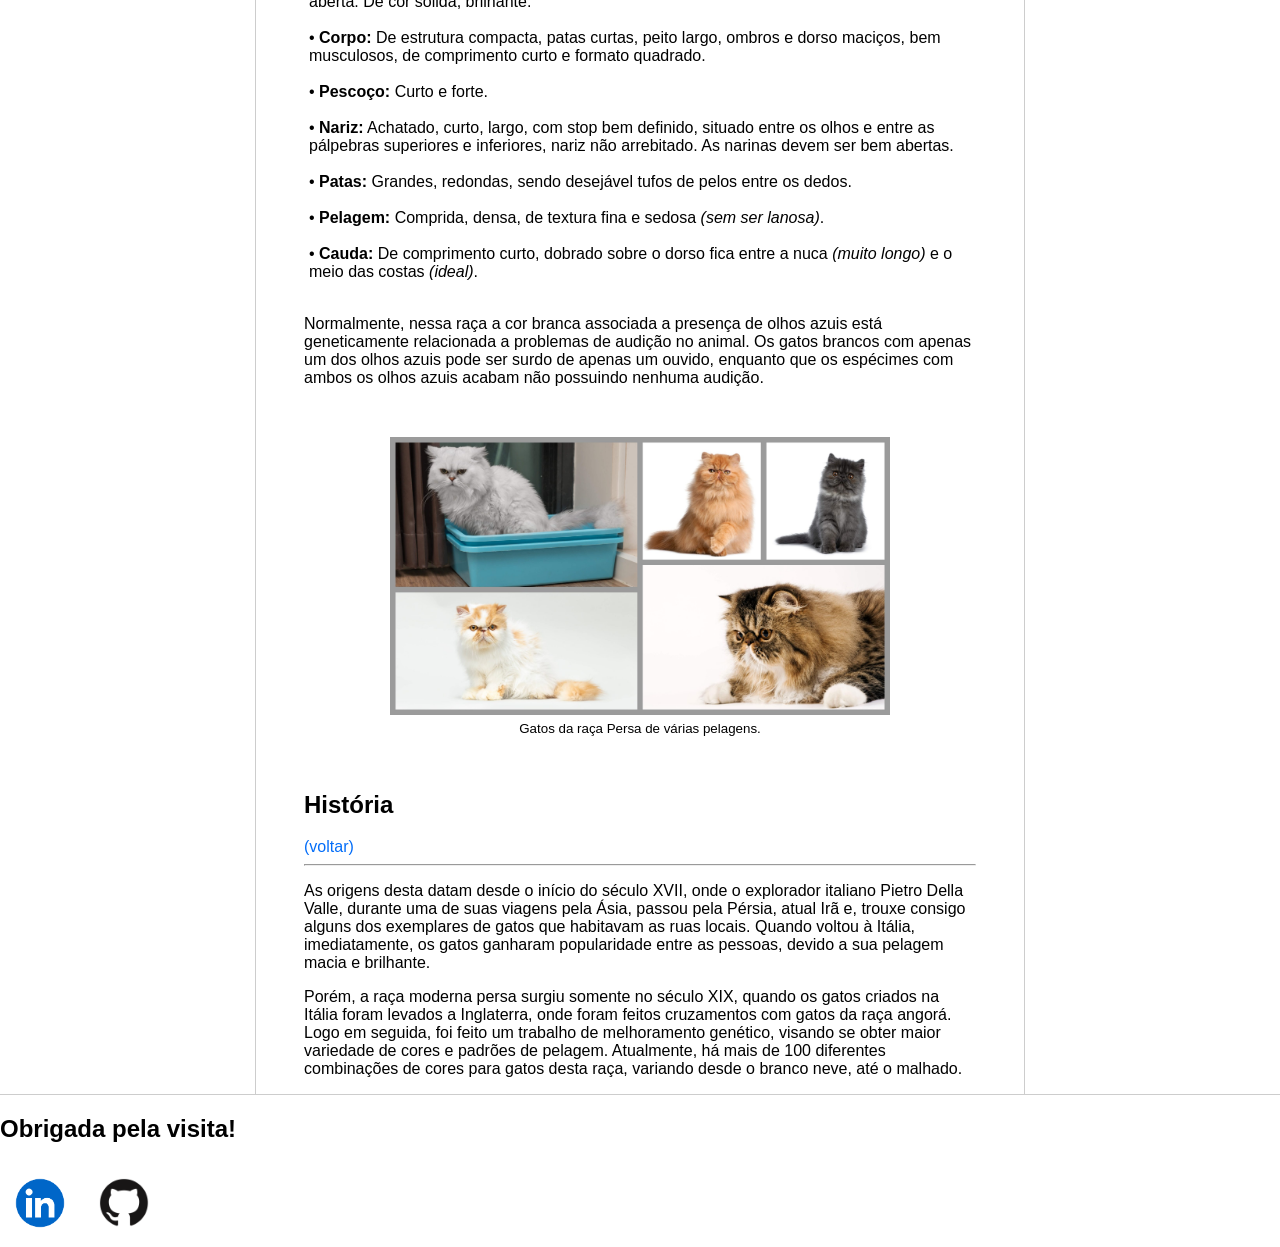
<file: Persa.html>
<!DOCTYPE html>
<html lang="pt-br">
<head>
    <meta charset="UTF-8">
    <meta http-equiv="X-UA-Compatible" content="IE=edge">
    <meta name="viewport" content="width=device-width, initial-scale=1.0">
    <title>WikiCat - Persa</title>
    <link rel="stylesheet" href="assets/css/style.css">
</head>
<body>
    <header>   
        <div class="logo">
            <figure>
            <img src="assets\images\WikiCat.png" width="200"/ alt="Logotipo do site" id="logo">
            </figure>
        </div>
        <div class="bar"></div>
    </header>

    <main class="content">
        
        <aside class="sidebar">

            <h2>Outras Raças</h2>
                <ul>
                    <li><a href="Angora.html">Angorá</a></li>
                    <li><a href="Bobtail.html">Bobtail Japonês</a></li>
                    <li><a href="Brasileiro.html">Brasileiro de pelo curto </a></li>
                    <li><a href="index.html">Maine Coon</a></li>
                    <li><a href="Sphynx.html">Sphynx</a></li>
                </ul>
        
        </aside>

        <section class="main">
            
            <h1 id="Persa">Persa</h1>
            <hr>
            <p>Persa é uma raça de gato doméstico originária do Irã, antiga Pérsia. É conhecido por sua aparência chamativa, de muita pelagem e focinho achatado.</p>
            
            <br>
            
            <figure>
                <img src="assets\images\gato-persa.jpg.avif" width="500" alt="Gato da raça Persa, de pelagem laranja, deitado em um varal de chão"/>
                <figcaption><small>Gato adulto da raça Persa.</small></figcaption>
            </figure>

            <br>

            <h2 id="Pros-e-contras">Prós e contras da raça</h2>
             <a href="#logo" title="Voltar ao Início">(voltar)</a>
            <hr>
            <p>Necessidade de limpeza constante dos olhos, que lacrimejam e mancham a pelagem; Escovação diária é necessária <i>(com escova correta)</i>, pois ao contrário, a pelagem facilmente terá muitos nós; Pouca resistência ao calor; Para proprietários que gostam de gatos mais ativos, o persa não é recomendado, pois costuma ser um animal muito calmo.</p>
            

            <br>

            <h2 id="caracteristicas">Características Físicas</h2>
             <a href="#logo" title="Voltar ao Início">(voltar)</a>
            <hr>
            <p>Os persas são gatos muito procurados por pessoas que vivem em espaços pequenos, como apartamentos, pois seus miados são baixos e pouco comuns, além do fato desses animais apresentarem um forte apego ao seu dono. Os gatos persas são meigos e carinhosos.</p>
            <p>Esse animal se caracteriza pela pelagem comprida e sedosa, com uma cabeça grande e redonda, orelhas pequenas e arredondadas com tufos de pelo no interior, olhos grandes e redondos de coloração vívida e patas curtas, porém musculosas. O padrão comum da raça apresenta focinhos achatados <i>(flat face)</i>, porém alguns animais possuem focinhos um pouco mais alongados <i>(doll face)</i>.</p>
            <p>A manutenção de sua pelagem é um muito trabalhosa, sobretudo devido a formação de nós ocorridos devido ao comprimento dos pelos.</p>
            <p>O padrão de uma raça é determinado pelas associações que a representam. Assim sendo, existem pequenas variações de associação para associação. Abaixo podemos ver o padrão da FIFe <i>(Federação Felina Internacional)</i>.</p>
            <ul>
                <li>• <strong>Cabeça:</strong> De formato redondo, maciça, bem equilibrada, crânio largo. Testa arredondada, bochechas cheias.</li><br>
                <li>• <strong>Orelhas:</strong> Pequenas, arredondadas nas pontas e bem separadas.</li><br>
                <li>• <strong>Tamanho:</strong> Médio a Grande - Os machos são maiores que as fêmeas, com 4 a 5kg de massa, e as fêmeas, de 3 a 4kg.</li><br>
                <li>• <strong>Olhos:</strong> Grandes, redondos e simétricos, bem separados, dando a face uma expressão mais aberta. De cor sólida, brilhante.</li><br>
                <li>• <strong>Corpo:</strong> De estrutura compacta, patas curtas, peito largo, ombros e dorso maciços, bem musculosos, de comprimento curto e formato quadrado.</li><br>
                <li>• <strong>Pescoço:</strong> Curto e forte.</li><br>
                <li>• <strong>Nariz:</strong> Achatado, curto, largo, com stop bem definido, situado entre os olhos e entre as pálpebras superiores e inferiores, nariz não arrebitado. As narinas devem ser bem abertas. </li><br>
                <li>• <strong>Patas:</strong> Grandes, redondas, sendo desejável tufos de pelos entre os dedos.</li><br>
                <li>• <strong>Pelagem:</strong> Comprida, densa, de textura fina e sedosa <i>(sem ser lanosa)</i>.</li><br>
                <li>• <strong>Cauda:</strong> De comprimento curto, dobrado sobre o dorso fica entre a nuca <i>(muito longo)</i> e o meio das costas <i>(ideal)</i>.</li><br>
            </ul>
            <p>Normalmente, nessa raça a cor branca associada a presença de olhos azuis está geneticamente relacionada a problemas de audição no animal. Os gatos brancos com apenas um dos olhos azuis pode ser surdo de apenas um ouvido, enquanto que os espécimes com ambos os olhos azuis acabam não possuindo nenhuma audição.</p>

            <br>

            <figure>
                <img src="assets\images\Gatos-persas-Petlove-scaled.jpg" width="500" alt="5 gatos da raça Persa, com pelagens distintas:branca,laranja,cinza,marrom e braco com laranja."/>
                <figcaption><small>Gatos da raça Persa de várias pelagens.</small></figcaption>
            </figure>
        
            <br>

            <h2 id="Historia">História</h2>
            <a href="#logo" title="Voltar ao Início">(voltar)</a>
            <hr>
            <p>As origens desta datam desde o início do século XVII, onde o explorador italiano Pietro Della Valle, durante uma de suas viagens pela Ásia, passou pela Pérsia, atual Irã e, trouxe consigo alguns dos exemplares de gatos que habitavam as ruas locais. Quando voltou à Itália, imediatamente, os gatos ganharam popularidade entre as pessoas, devido a sua pelagem macia e brilhante.</p>
            <p>Porém, a raça moderna persa surgiu somente no século XIX, quando os gatos criados na Itália foram levados a Inglaterra, onde foram feitos cruzamentos com gatos da raça angorá. Logo em seguida, foi feito um trabalho de melhoramento genético, visando se obter maior variedade de cores e padrões de pelagem. Atualmente, há mais de 100 diferentes combinações de cores para gatos desta raça, variando desde o branco neve, até o malhado.</p>
            
        
        </section>

        <nav class="anchors">
            <h2>Neste Artigo</h2>
            <ul>
                <li><a href="#Persa">Persa</a></li>
                <li><a href="#Pros-e-contras">Prós e contras da raça</a></li>
                <li><a href="#caracteristicas">Características Físicas</a></li>
                <li><a href="#Historia">História</a></li>
            </ul>
        </nav>
        
    </main>

    <footer class="footer">

        <h2>Obrigada pela visita!</h2>
        <a href="https://www.linkedin.com/in/thaymartin/" target="_blank"><img src="assets\images\linkedin.png" width="80" alt="logo Linkedin"/></a>
        <a href="https://github.com/ThayMartin" target="_blank"><img src="assets\images\github2.png" width="80" alt="Logo GitHub"/></a>

    </footer>
</body>
</html>
</file>
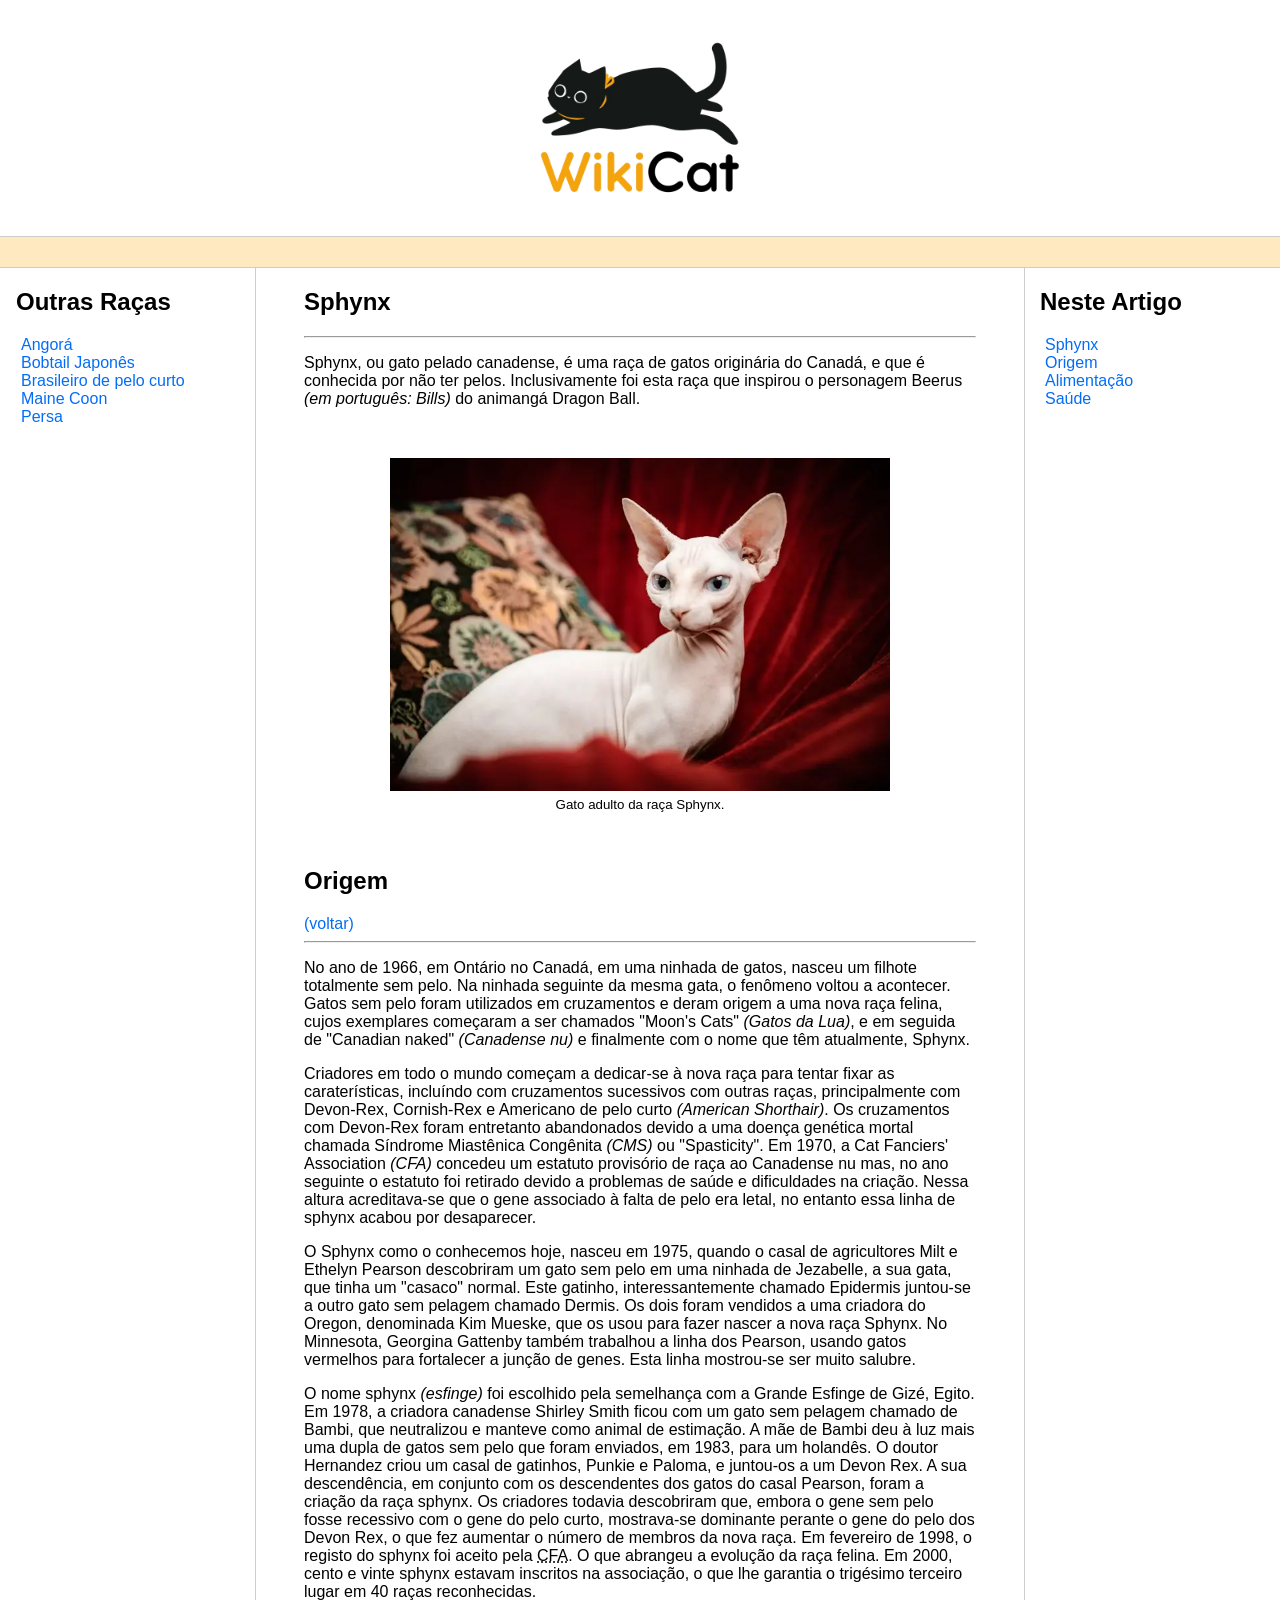
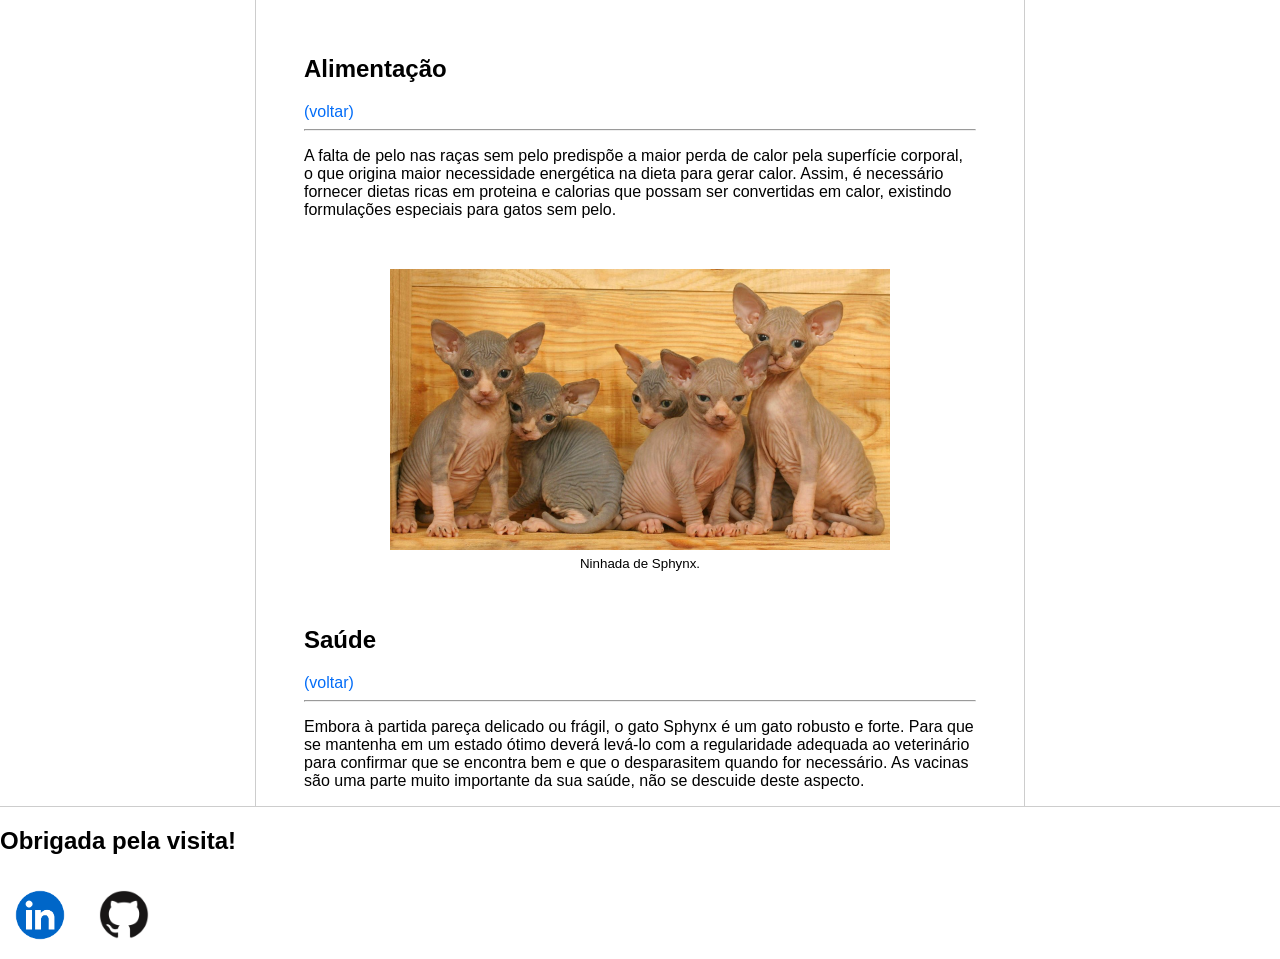
<file: Sphynx.html>
<!DOCTYPE html>
<html lang="pt-br">
<head>
    <meta charset="UTF-8">
    <meta http-equiv="X-UA-Compatible" content="IE=edge">
    <meta name="viewport" content="width=device-width, initial-scale=1.0">
    <title>WikiCat - Sphynx</title>
    <link rel="stylesheet" href="assets/css/style.css">
</head>
<body>
    <header>   
        <div class="logo">
            <figure>
            <img src="assets\images\WikiCat.png" width="200"/ alt="Logotipo do site" id="logo">
            </figure>
        </div>
        <div class="bar"></div>
    </header>

    <main class="content">
        
        <aside class="sidebar">

            <h2>Outras Raças</h2>
                <ul>
                    <li><a href="Angora.html">Angorá</a></li>
                    <li><a href="Bobtail.html">Bobtail Japonês</a></li>
                    <li><a href="Brasileiro.html">Brasileiro de pelo curto </a></li>
                    <li><a href="index.html">Maine Coon</a></li>
                    <li><a href="Persa.html">Persa</a></li>
                </ul>
        
        </aside>

        <section class="main">
            
            <h1 id="Sphynx">Sphynx</h1>
            <hr>
            <p>Sphynx, ou gato pelado canadense, é uma raça de gatos originária do Canadá, e que é conhecida por não ter pelos. Inclusivamente foi esta raça que inspirou o personagem Beerus <i>(em português: Bills)</i> do animangá Dragon Ball.</p>
            
            <br>
            
            <figure>
                <img src="assets\images\sphynx-cat.webp" width="500" alt="Gato da raça Sphynx, de pele clara, com olhos azuis e orelhas grandes"/>
                <figcaption><small>Gato adulto da raça Sphynx.</small></figcaption>
            </figure>

            <br>

            <h2 id="origem">Origem</h2>
            <a href="#logo" title="Voltar ao Início">(voltar)</a>
            <hr>
            <p>No ano de 1966, em Ontário no Canadá, em uma ninhada de gatos, nasceu um filhote totalmente sem pelo. Na ninhada seguinte da mesma gata, o fenômeno voltou a acontecer. Gatos sem pelo foram utilizados em cruzamentos e deram origem a uma nova raça felina, cujos exemplares começaram a ser chamados "Moon's Cats" <i>(Gatos da Lua)</i>, e em seguida de "Canadian naked" <i>(Canadense nu)</i> e finalmente com o nome que têm atualmente, Sphynx.</p>
            <p>Criadores em todo o mundo começam a dedicar-se à nova raça para tentar fixar as caraterísticas, incluíndo com cruzamentos sucessivos com outras raças, principalmente com Devon-Rex, Cornish-Rex e Americano de pelo curto <i>(American Shorthair)</i>. Os cruzamentos com Devon-Rex foram entretanto abandonados devido a uma doença genética mortal chamada Síndrome Miastênica Congênita <i>(CMS)</i> ou "Spasticity". Em 1970, a Cat Fanciers' Association <i>(CFA)</i> concedeu um estatuto provisório de raça ao Canadense nu mas, no ano seguinte o estatuto foi retirado devido a problemas de saúde e dificuldades na criação. Nessa altura acreditava-se que o gene associado à falta de pelo era letal, no entanto essa linha de sphynx acabou por desaparecer.</p>
            <p>O Sphynx como o conhecemos hoje, nasceu em 1975, quando o casal de agricultores Milt e Ethelyn Pearson descobriram um gato sem pelo em uma ninhada de Jezabelle, a sua gata, que tinha um "casaco" normal. Este gatinho, interessantemente chamado Epidermis juntou-se a outro gato sem pelagem chamado Dermis. Os dois foram vendidos a uma criadora do Oregon, denominada Kim Mueske, que os usou para fazer nascer a nova raça Sphynx. No Minnesota, Georgina Gattenby também trabalhou a linha dos Pearson, usando gatos vermelhos para fortalecer a junção de genes. Esta linha mostrou-se ser muito salubre.</p>
            <p>O nome sphynx <i>(esfinge)</i> foi escolhido pela semelhança com a Grande Esfinge de Gizé, Egito. Em 1978, a criadora canadense Shirley Smith ficou com um gato sem pelagem chamado de Bambi, que neutralizou e manteve como animal de estimação. A mãe de Bambi deu à luz mais uma dupla de gatos sem pelo que foram enviados, em 1983, para um holandês. O doutor Hernandez criou um casal de gatinhos, Punkie e Paloma, e juntou-os a um Devon Rex. A sua descendência, em conjunto com os descendentes dos gatos do casal Pearson, foram a criação da raça sphynx. Os criadores todavia descobriram que, embora o gene sem pelo fosse recessivo com o gene do pelo curto, mostrava-se dominante perante o gene do pelo dos Devon Rex, 
                o que fez aumentar o número de membros da nova raça. Em fevereiro de 1998, o registo do sphynx foi aceito pela <abbr title="Cat Fanciers' Association">CFA</abbr>. O que abrangeu a evolução da raça felina. Em 2000, cento e vinte sphynx estavam inscritos na associação, o que lhe garantia o trigésimo terceiro lugar em 40 raças reconhecidas.</p>
            <br>

            <h2 id="Alimentação">Alimentação</h2>
             <a href="#logo" title="Voltar ao Início">(voltar)</a>
            <hr>
            <p>A falta de pelo nas raças sem pelo predispõe a maior perda de calor pela superfície corporal, o que origina maior necessidade energética na dieta para gerar calor. Assim, é necessário fornecer dietas ricas em proteina e calorias que possam ser convertidas em calor, existindo formulações especiais para gatos sem pelo.</p>
            
            <br>

            <figure>
                <img src="assets\images\sphynx-bb.png" width="500" alt="Ninhada com 5 gatos da raça Sphynx"/>
                <figcaption><small>Ninhada de Sphynx.</small></figcaption>
            </figure>
        
            <br>

            <h2 id="saude">Saúde</h2>
            <a href="#logo" title="Voltar ao Início">(voltar)</a>
            <hr>
            <p>Embora à partida pareça delicado ou frágil, o gato Sphynx é um gato robusto e forte. Para que se mantenha em um estado ótimo deverá levá-lo com a regularidade adequada ao veterinário para confirmar que se encontra bem e que o desparasitem quando for necessário. As vacinas são uma parte muito importante da sua saúde, não se descuide deste aspecto.</p>
            
        
        </section>

        <nav class="anchors">
            <h2>Neste Artigo</h2>
            <ul>
                <li><a href="#Sphynx">Sphynx</a></li>
                <li><a href="#origem">Origem</a></li>
                <li><a href="#Alimentação">Alimentação</a></li>
                <li><a href="#saude">Saúde</a></li>
            </ul>
        </nav>
        
    </main>

    <footer class="footer">

        <h2>Obrigada pela visita!</h2>
        <a href="https://www.linkedin.com/in/thaymartin/" target="_blank"><img src="assets\images\linkedin.png" width="80" alt="logo Linkedin"/></a>
        <a href="https://github.com/ThayMartin" target="_blank"><img src="assets\images\github2.png" width="80" alt="Logo GitHub"/></a>

    </footer>
</body>
</html>
</file>
<file: assets/css/style.css>
body, html {
    margin: 0;
    padding: 0;
    font-family: 'Segoe UI', Tahoma, Geneva, Verdana, sans-serif;
}
ul { list-style: none; padding-left: 5px; }
a { color: #036df8; text-decoration: none;}
.bar {
    background-color: #fca5053f;
    padding:15px;
    border-top: solid 1px #cdcdcd;
    border-bottom: solid 1px #cdcdcd;
}
.content {
    max-width: 1440px;
    margin: auto;
    grid-gap: 3rem;
    display: grid;
    gap: 3rem;
    grid-template-areas: "sidebar main anchors";
    grid-template-columns: minmax(0,15rem) minmax(0,2.5fr) minmax(0,15rem);
    padding-left: 1rem;
    padding-right: 1rem;
}
.footer {
    min-height: 100px;
    border-top: solid 1px #cdcdcd;
}
.anchors {
    border-left: solid 1px #cdcdcd;
    padding-left: 15px;
}
.sidebar {
    border-right: solid 1px #cdcdcd;
}
figure {
    text-align: center;
}
</file>
